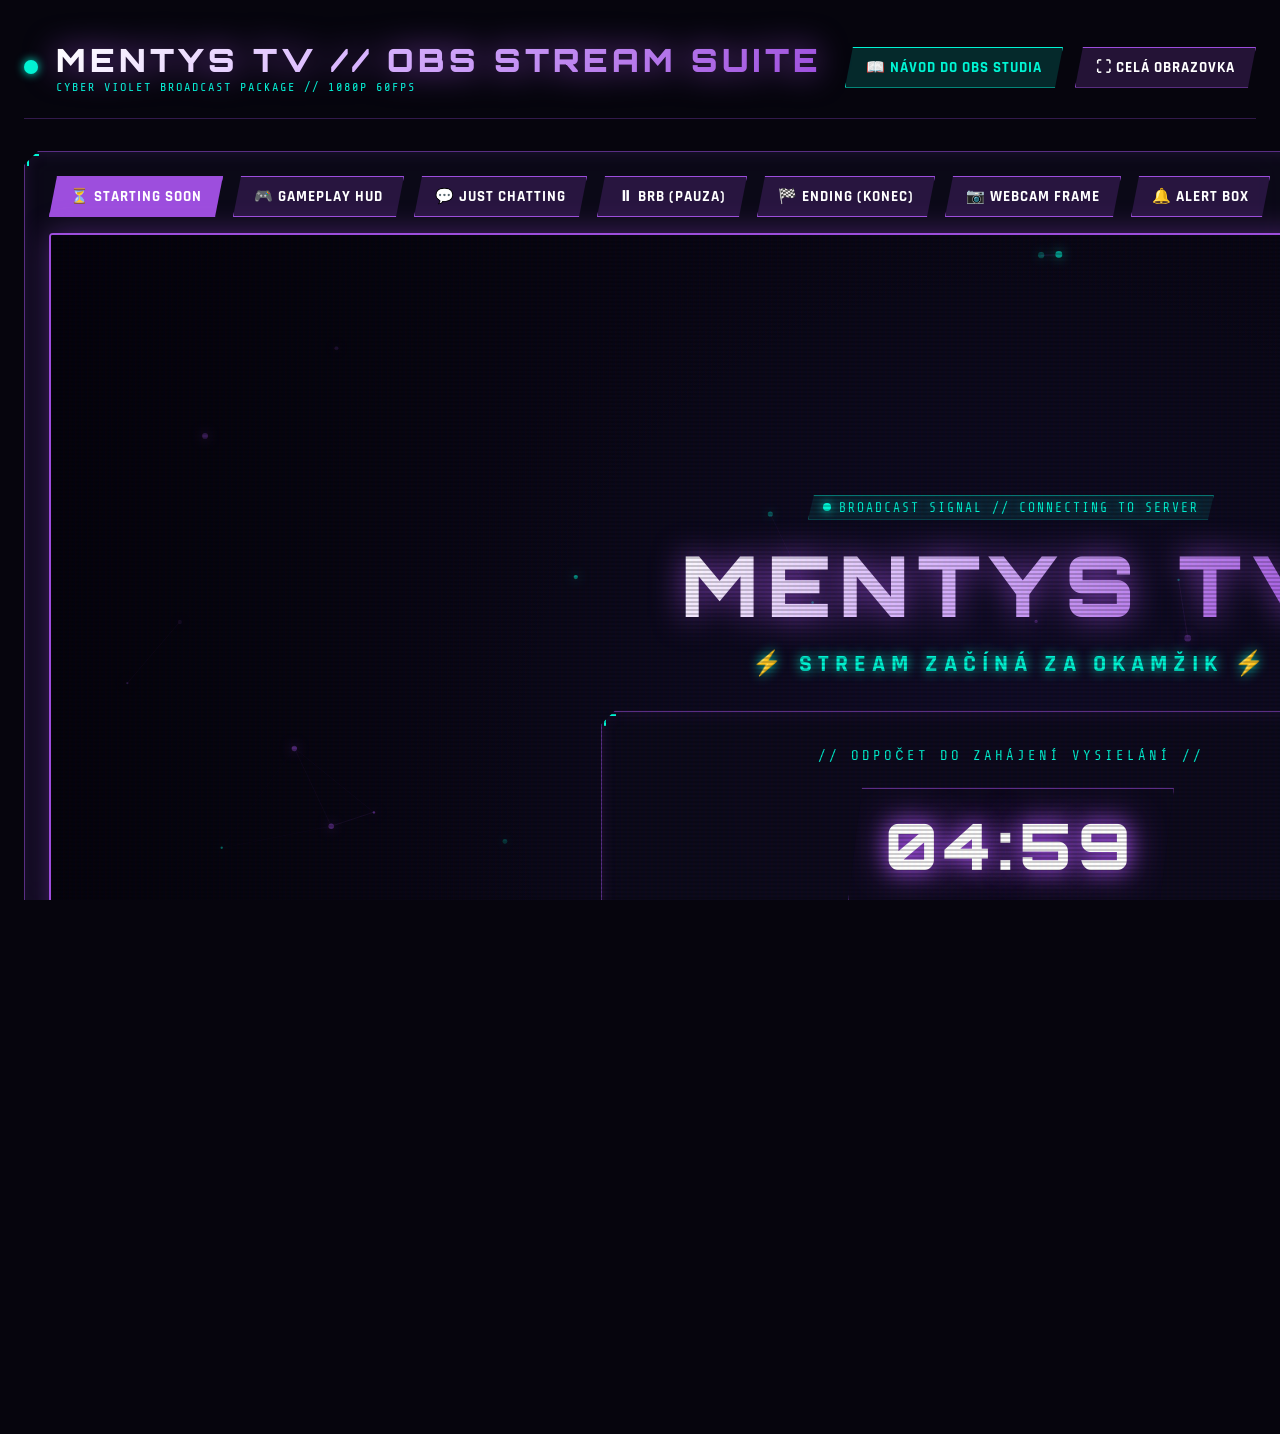
<file: stream_package/index.html>
<!DOCTYPE html>
<html lang="cs">
<head>
  <meta charset="UTF-8">
  <title>MentysTV // Cyber Violet Stream Suite (OBS Hub)</title>
  <meta name="viewport" content="width=device-width, initial-scale=1.0">
  <link rel="stylesheet" href="css/stream_theme.css">
  <style>
    body {
      width: 100vw !important;
      height: 100vh !important;
      overflow-y: auto !important;
      background: #06050d !important;
      display: block !important;
      padding: 0 !important;
    }

    .hub-container {
      max-width: 1600px;
      margin: 0 auto;
      padding: 40px 24px;
      display: flex;
      flex-direction: column;
      gap: 32px;
    }

    /* Hub Header */
    .hub-header {
      display: flex;
      align-items: center;
      justify-content: space-between;
      border-bottom: 1px solid rgba(157, 78, 221, 0.3);
      padding-bottom: 24px;
    }

    .hub-logo-area {
      display: flex;
      align-items: center;
      gap: 18px;
    }

    .hub-title {
      font-size: 32px;
      letter-spacing: 4px;
    }

    .hub-links {
      display: flex;
      gap: 12px;
    }

    .hub-btn {
      background: rgba(157, 78, 221, 0.2);
      border: 1px solid var(--neon-violet);
      color: #fff;
      font-family: var(--font-hud);
      font-size: 15px;
      font-weight: 700;
      letter-spacing: 1px;
      padding: 10px 20px;
      cursor: pointer;
      text-decoration: none;
      display: inline-flex;
      align-items: center;
      gap: 8px;
      clip-path: polygon(8px 0, 100% 0, calc(100% - 8px) 100%, 0 100%);
      transition: all 0.25s ease;
    }

    .hub-btn:hover, .hub-btn.active {
      background: var(--neon-violet);
      box-shadow: 0 0 20px var(--neon-violet);
      color: #fff;
    }

    .hub-btn-cyan {
      border-color: var(--neon-cyan);
      background: rgba(0, 245, 212, 0.15);
      color: var(--neon-cyan);
    }
    .hub-btn-cyan:hover {
      background: var(--neon-cyan);
      box-shadow: 0 0 20px var(--neon-cyan);
      color: #000;
    }

    /* Main Dashboard Grid */
    .hub-grid {
      display: grid;
      grid-template-columns: 1fr 380px;
      gap: 32px;
    }

    /* Screen Monitor Wrapper */
    .monitor-card {
      padding: 24px;
      display: flex;
      flex-direction: column;
      gap: 16px;
    }

    .monitor-frame {
      position: relative;
      width: 100%;
      aspect-ratio: 16 / 9;
      background: #000;
      border: 2px solid var(--neon-violet);
      box-shadow: 0 0 30px rgba(157, 78, 221, 0.4);
      border-radius: 4px;
      overflow: hidden;
    }

    .monitor-frame iframe {
      width: 1920px;
      height: 1080px;
      border: none;
      transform-origin: 0 0;
      pointer-events: auto;
    }

    /* Scene Navigation Pills */
    .scene-selector {
      display: flex;
      flex-wrap: wrap;
      gap: 10px;
    }

    /* Sidebar Panels */
    .sidebar-col {
      display: flex;
      flex-direction: column;
      gap: 24px;
    }

    .info-card {
      padding: 22px;
    }

    .info-card-title {
      font-family: var(--font-display);
      font-size: 15px;
      font-weight: 700;
      letter-spacing: 2px;
      color: var(--neon-cyan);
      margin-bottom: 14px;
      display: flex;
      align-items: center;
      gap: 8px;
      border-bottom: 1px solid rgba(0, 245, 212, 0.2);
      padding-bottom: 8px;
    }

    .url-box {
      background: rgba(0, 0, 0, 0.6);
      border: 1px dashed var(--hud-border);
      padding: 10px 14px;
      font-family: var(--font-mono);
      font-size: 13px;
      color: #38bdf8;
      word-break: break-all;
      margin-bottom: 12px;
      user-select: all;
    }

    /* Emotes Gallery Grid */
    .emotes-grid {
      display: grid;
      grid-template-columns: repeat(2, 1fr);
      gap: 16px;
    }

    .emote-item {
      background: rgba(18, 14, 38, 0.7);
      border: 1px solid var(--hud-border);
      padding: 12px;
      display: flex;
      flex-direction: column;
      align-items: center;
      gap: 8px;
      text-align: center;
    }

    .emote-item img {
      width: 80px;
      height: 80px;
      object-fit: contain;
      filter: drop-shadow(0 0 10px var(--neon-violet));
    }

    .emote-name {
      font-family: var(--font-display);
      font-size: 12px;
      font-weight: 700;
      letter-spacing: 1px;
    }

    .emote-sizes {
      display: flex;
      gap: 6px;
    }

    .size-link {
      font-family: var(--font-mono);
      font-size: 10px;
      color: var(--neon-cyan);
      text-decoration: none;
      background: rgba(0, 245, 212, 0.1);
      padding: 2px 6px;
      border: 1px solid rgba(0, 245, 212, 0.3);
    }
    .size-link:hover {
      background: var(--neon-cyan);
      color: #000;
    }
  </style>
</head>
<body>

  <div class="hub-container">
    <!-- Header -->
    <header class="hub-header">
      <div class="hub-logo-area">
        <div class="pulse-dot" style="width: 14px; height: 14px;"></div>
        <div>
          <h1 class="cyber-title hub-title">MENTYS TV // OBS STREAM SUITE</h1>
          <div style="font-family: var(--font-mono); font-size: 12px; color: var(--neon-cyan); letter-spacing: 2px;">
            CYBER VIOLET BROADCAST PACKAGE // 1080P 60FPS
          </div>
        </div>
      </div>

      <div class="hub-links">
        <a href="NAVOD_OBS.md" target="_blank" class="hub-btn hub-btn-cyan">📖 NÁVOD DO OBS STUDIA</a>
        <button class="hub-btn" onclick="openCurrentFullscreen()">⛶ CELÁ OBRAZOVKA</button>
      </div>
    </header>

    <!-- Main Workspace -->
    <div class="hub-grid">
      <!-- Left: Interactive Monitor -->
      <div class="cyber-panel monitor-card">
        <!-- Scene Selection Pills -->
        <div class="scene-selector">
          <button class="hub-btn active" onclick="loadScene('scenes/starting_soon.html', this)">⏳ STARTING SOON</button>
          <button class="hub-btn" onclick="loadScene('scenes/gameplay_overlay.html', this)">🎮 GAMEPLAY HUD</button>
          <button class="hub-btn" onclick="loadScene('scenes/just_chatting.html', this)">💬 JUST CHATTING</button>
          <button class="hub-btn" onclick="loadScene('scenes/brb.html', this)">⏸ BRB (PAUZA)</button>
          <button class="hub-btn" onclick="loadScene('scenes/ending.html', this)">🏁 ENDING (KONEC)</button>
          <button class="hub-btn" onclick="loadScene('components/webcam_frame.html', this)">📷 WEBCAM FRAME</button>
          <button class="hub-btn" onclick="loadScene('components/alert_box.html', this)">🔔 ALERT BOX</button>
          <button class="hub-btn" onclick="loadScene('components/chat_box.html', this)">🗨 CHAT BOX</button>
          <button class="hub-btn" onclick="loadScene('components/stinger_transition.html', this)">⚡ STINGER PŘECHOD</button>
        </div>

        <!-- 16:9 Screen Container -->
        <div class="monitor-frame" id="monitor-frame">
          <iframe id="scene-preview" src="scenes/starting_soon.html"></iframe>
        </div>

        <!-- Alert Control Deck -->
        <div style="display: flex; align-items: center; justify-content: space-between; padding-top: 8px;">
          <div style="font-family: var(--font-display); font-size: 13px; letter-spacing: 2px; color: var(--neon-cyan);">
            ⚡ TESTER UPOZORNĚNÍ PRO OBS:
          </div>
          <div style="display: flex; gap: 8px;">
            <button class="hub-btn" style="padding: 6px 14px; font-size: 13px;" onclick="triggerIframeAlert('follow', 'CyberGamer_CZ', 'Sleduje tvůj kanál!')">★ Follow</button>
            <button class="hub-btn" style="padding: 6px 14px; font-size: 13px;" onclick="triggerIframeAlert('sub', 'VortexCZ', 'Subscribed Tier 1!')">♦ Sub</button>
            <button class="hub-btn" style="padding: 6px 14px; font-size: 13px;" onclick="triggerIframeAlert('donate', 'Kryštof', 'Daroval 250 Kč!')">⚡ Donate</button>
            <button class="hub-btn" style="padding: 6px 14px; font-size: 13px;" onclick="triggerIframeAlert('raid', 'Agraelus', 'Raid 2 400 diváků!')">⚔ Raid</button>
          </div>
        </div>
      </div>

      <!-- Right: OBS Settings & Emotes -->
      <div class="sidebar-col">
        <!-- OBS Link Info -->
        <div class="cyber-panel info-card">
          <div class="info-card-title">
            <span>🔗 OBS BROWSER SOURCE ODKAZ</span>
          </div>
          <p style="font-size: 13px; color: #94a3b8; margin-bottom: 8px;">
            Zkopíruj tuto cestu do OBS (přidat zdroj <em>Prohlížeč / Browser</em>):
          </p>
          <div class="url-box" id="obs-url-display">...</div>
          <button class="hub-btn hub-btn-cyan" style="width: 100%; justify-content: center;" onclick="copyObsUrl()">
            📋 ZKOPÍROVAT CESTU DO OBS
          </button>
          <div style="font-family: var(--font-mono); font-size: 11px; color: #64748b; margin-top: 10px; line-height: 1.4;">
            Doporučené nastavení v OBS: <strong>1920 × 1080 px</strong>, <strong>60 FPS</strong>.
          </div>
        </div>

        <!-- Emotes Gallery -->
        <div class="cyber-panel info-card">
          <div class="info-card-title">
            <span>🎨 TWITCH & DISCORD EMOTY</span>
          </div>
          <div class="emotes-grid">
            <div class="emote-item">
              <img src="assets/emotes/mentys_hype_112.png" alt="Hype">
              <span class="emote-name">mentysHYPE</span>
              <div class="emote-sizes">
                <a href="assets/emotes/mentys_hype_112.png" download class="size-link">112px</a>
                <a href="assets/emotes/mentys_hype_56.png" download class="size-link">56px</a>
                <a href="assets/emotes/mentys_hype_28.png" download class="size-link">28px</a>
              </div>
            </div>

            <div class="emote-item">
              <img src="assets/emotes/mentys_gg_112.png" alt="GG">
              <span class="emote-name">mentysGG</span>
              <div class="emote-sizes">
                <a href="assets/emotes/mentys_gg_112.png" download class="size-link">112px</a>
                <a href="assets/emotes/mentys_gg_56.png" download class="size-link">56px</a>
                <a href="assets/emotes/mentys_gg_28.png" download class="size-link">28px</a>
              </div>
            </div>

            <div class="emote-item">
              <img src="assets/emotes/mentys_rage_112.png" alt="Rage">
              <span class="emote-name">mentysRAGE</span>
              <div class="emote-sizes">
                <a href="assets/emotes/mentys_rage_112.png" download class="size-link">112px</a>
                <a href="assets/emotes/mentys_rage_56.png" download class="size-link">56px</a>
                <a href="assets/emotes/mentys_rage_28.png" download class="size-link">28px</a>
              </div>
            </div>

            <div class="emote-item">
              <img src="assets/emotes/mentys_lurk_112.png" alt="Lurk">
              <span class="emote-name">mentysLURK</span>
              <div class="emote-sizes">
                <a href="assets/emotes/mentys_lurk_112.png" download class="size-link">112px</a>
                <a href="assets/emotes/mentys_lurk_56.png" download class="size-link">56px</a>
                <a href="assets/emotes/mentys_lurk_28.png" download class="size-link">28px</a>
              </div>
            </div>
          </div>
        </div>
      </div>
    </div>
  </div>

  <script>
    let currentRelPath = 'scenes/starting_soon.html';

    function scaleMonitor() {
      const frame = document.getElementById('monitor-frame');
      const iframe = document.getElementById('scene-preview');
      const w = frame.clientWidth;
      const scale = w / 1920;
      iframe.style.transform = `scale(${scale})`;
    }

    window.addEventListener('resize', scaleMonitor);
    window.addEventListener('load', () => {
      scaleMonitor();
      updateUrlDisplay();
    });

    function loadScene(path, btn) {
      currentRelPath = path;
      document.getElementById('scene-preview').src = path;
      document.querySelectorAll('.scene-selector .hub-btn').forEach(b => b.classList.remove('active'));
      if (btn) btn.classList.add('active');
      updateUrlDisplay();
    }

    function updateUrlDisplay() {
      // Calculate absolute local file URL
      const loc = window.location.href;
      const base = loc.substring(0, loc.lastIndexOf('/') + 1);
      const absUrl = base + currentRelPath;
      document.getElementById('obs-url-display').textContent = absUrl;
    }

    function copyObsUrl() {
      const url = document.getElementById('obs-url-display').textContent;
      navigator.clipboard.writeText(url).then(() => {
        alert('Cesta byla zkopírována do schránky! Vlož ji do OBS jako Browser Source.');
      });
    }

    function openCurrentFullscreen() {
      window.open(currentRelPath, '_blank');
    }

    function triggerIframeAlert(type, user, msg) {
      const iframe = document.getElementById('scene-preview');
      try {
        if (iframe.contentWindow && iframe.contentWindow.triggerStreamAlert) {
          iframe.contentWindow.triggerStreamAlert(type, user, msg);
        }
      } catch (e) {
        console.warn('Iframe cross-origin alert block', e);
      }
    }
  </script>
</body>
</html>
</file>
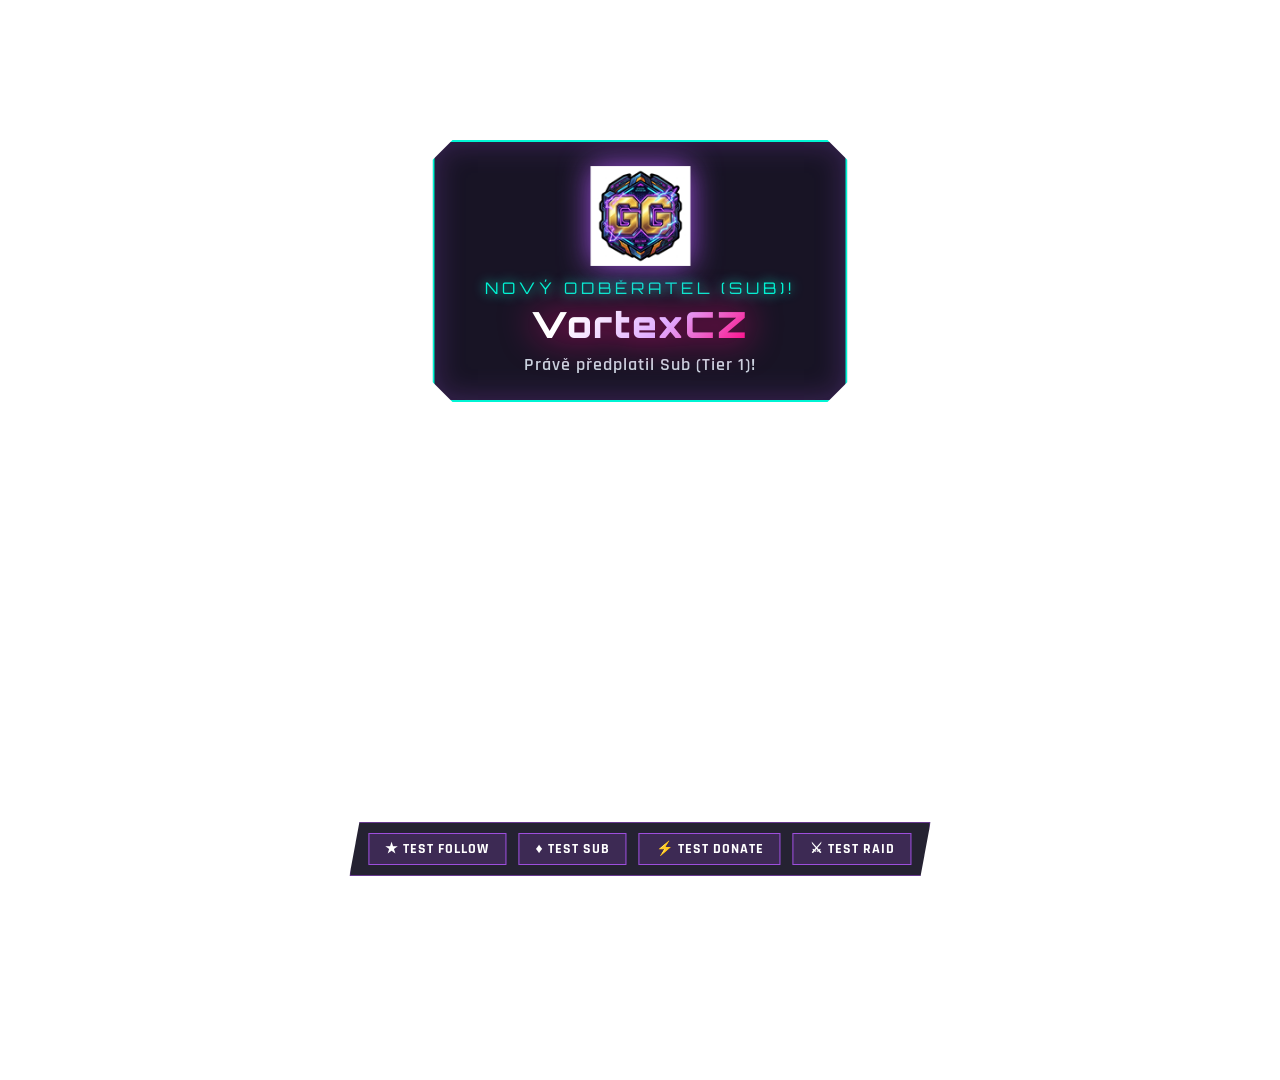
<file: stream_package/components/alert_box.html>
<!DOCTYPE html>
<html lang="cs">
<head>
  <meta charset="UTF-8">
  <title>MentysTV // Alert Box (Oznámení pro OBS)</title>
  <meta name="viewport" content="width=1920, height=1080, initial-scale=1.0">
  <link rel="stylesheet" href="../css/stream_theme.css">
  <style>
    body {
      background: transparent !important;
    }

    /* Test controls bar for direct browser preview (auto-hides in OBS) */
    .test-controls {
      position: absolute;
      bottom: 24px;
      left: 50%;
      transform: translateX(-50%);
      display: flex;
      gap: 12px;
      z-index: 9999;
      background: rgba(14, 11, 28, 0.9);
      border: 1px solid var(--hud-border);
      padding: 10px 18px;
      clip-path: polygon(10px 0, 100% 0, calc(100% - 10px) 100%, 0 100%);
    }

    .test-btn {
      background: rgba(157, 78, 221, 0.2);
      border: 1px solid var(--neon-violet);
      color: #fff;
      font-family: var(--font-hud);
      font-weight: 700;
      font-size: 14px;
      padding: 6px 16px;
      cursor: pointer;
      transition: all 0.2s ease;
      letter-spacing: 1px;
    }

    .test-btn:hover {
      background: var(--neon-violet);
      box-shadow: 0 0 15px var(--neon-violet);
    }
  </style>
</head>
<body class="transparent-scene">

  <!-- ALERT CONTAINER -->
  <div class="alert-wrapper" id="alert-box" style="display: none;">
    <div class="cyber-alert">
      <div class="alert-image-container">
        <img class="alert-image" id="alert-img" src="../assets/emotes/mentys_hype_112.png" alt="Alert">
      </div>
      <div class="alert-title" id="alert-title">NOVÝ SLEDUJÍCÍ!</div>
      <div class="alert-user" id="alert-user">CyberGamer_99</div>
      <div class="alert-message" id="alert-message">Vítej na streamu!</div>
    </div>
  </div>

  <!-- TEST BUTTONS (Automatically hidden in OBS via ?obs=1 parameter) -->
  <div class="test-controls" id="test-controls-bar">
    <button class="test-btn" onclick="triggerStreamAlert('follow', 'CyberGamer_CZ', 'Sleduje tvůj kanál!')">★ TEST FOLLOW</button>
    <button class="test-btn" onclick="triggerStreamAlert('sub', 'VortexCZ', 'Právě předplatil Sub (Tier 1)!')">♦ TEST SUB</button>
    <button class="test-btn" onclick="triggerStreamAlert('donate', 'Kryštof', 'Posílá 200 Kč: Drž se Mentysi!')">⚡ TEST DONATE</button>
    <button class="test-btn" onclick="triggerStreamAlert('raid', 'Agraelus', 'Přichází s raidem 1500 diváků!')">⚔ TEST RAID</button>
  </div>

  <script src="../js/stream_core.js"></script>
  <script>
    // Hide test controls if loaded in OBS with query param or iframe
    const urlParams = new URLSearchParams(window.location.search);
    if (urlParams.has('obs') || window.name === 'obs-browser') {
      document.getElementById('test-controls-bar').style.display = 'none';
    }

    // Auto-demo on load if opened standalone
    window.addEventListener('load', () => {
      if (!urlParams.has('obs')) {
        setTimeout(() => {
          triggerStreamAlert('sub', 'VortexCZ', 'Právě předplatil Sub (Tier 1)!');
        }, 1000);
      }
    });
  </script>
</body>
</html>
</file>
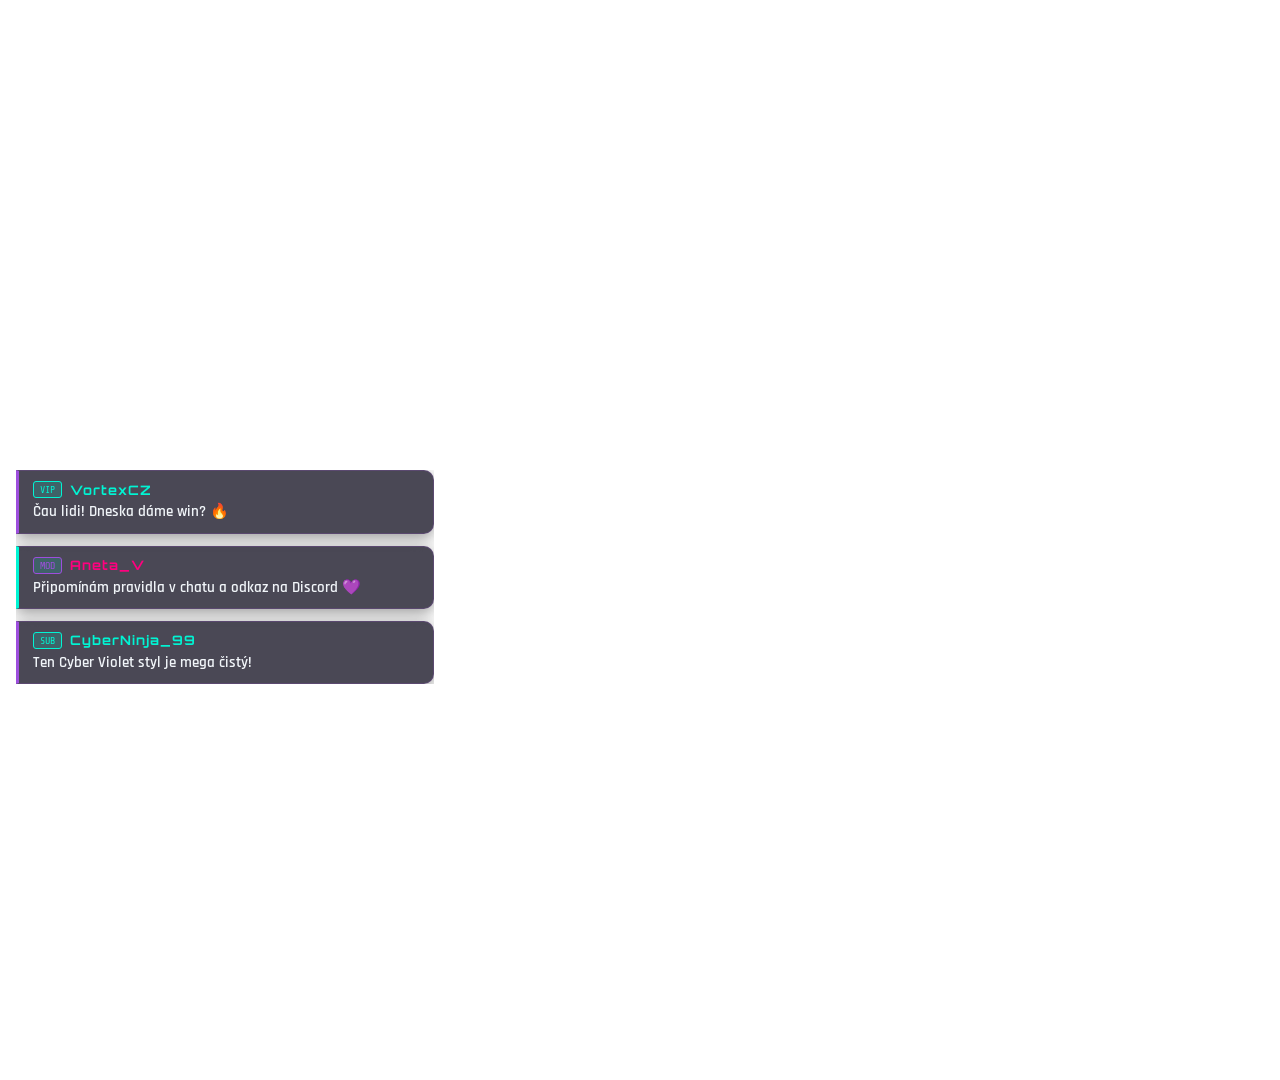
<file: stream_package/components/chat_box.html>
<!DOCTYPE html>
<html lang="cs">
<head>
  <meta charset="UTF-8">
  <title>MentysTV // Průhledný Chat Box (OBS)</title>
  <meta name="viewport" content="width=450, height=700, initial-scale=1.0">
  <link rel="stylesheet" href="../css/stream_theme.css">
  <style>
    body {
      width: 450px !important;
      height: 700px !important;
      background: transparent !important;
      display: flex;
      flex-direction: column;
      justify-content: flex-end;
      padding: 16px;
    }

    .chat-stream-list {
      display: flex;
      flex-direction: column;
      gap: 12px;
      overflow: hidden;
    }

    .chat-bubble {
      background: rgba(14, 11, 28, 0.75);
      border-left: 3px solid var(--neon-violet);
      border-right: 1px solid rgba(157, 78, 221, 0.2);
      border-top: 1px solid rgba(157, 78, 221, 0.2);
      border-bottom: 1px solid rgba(157, 78, 221, 0.2);
      backdrop-filter: blur(10px);
      padding: 10px 14px;
      border-radius: 0 10px 10px 0;
      box-shadow: 0 4px 15px rgba(0, 0, 0, 0.4);
      animation: chatIn 0.35s cubic-bezier(0.16, 1, 0.3, 1) forwards;
    }

    @keyframes chatIn {
      from { opacity: 0; transform: translateX(-30px); }
      to { opacity: 1; transform: translateX(0); }
    }

    .chat-meta {
      display: flex;
      align-items: center;
      gap: 8px;
      margin-bottom: 4px;
    }

    .chat-badge {
      font-family: var(--font-mono);
      font-size: 10px;
      padding: 2px 6px;
      background: rgba(0, 245, 212, 0.15);
      border: 1px solid var(--neon-cyan);
      color: var(--neon-cyan);
      border-radius: 3px;
    }

    .chat-name {
      font-family: var(--font-display);
      font-size: 13px;
      font-weight: 700;
      color: var(--neon-cyan);
      letter-spacing: 1px;
    }

    .chat-text-content {
      font-family: var(--font-hud);
      font-size: 15px;
      font-weight: 600;
      color: #f1f5f9;
      line-height: 1.35;
    }
  </style>
</head>
<body class="transparent-scene">

  <div class="chat-stream-list" id="chat-list">
    <div class="chat-bubble">
      <div class="chat-meta">
        <span class="chat-badge">VIP</span>
        <span class="chat-name">VortexCZ</span>
      </div>
      <div class="chat-text-content">Čau lidi! Dneska dáme win? 🔥</div>
    </div>

    <div class="chat-bubble" style="border-left-color: var(--neon-cyan);">
      <div class="chat-meta">
        <span class="chat-badge" style="border-color: var(--neon-violet); color: var(--neon-violet);">MOD</span>
        <span class="chat-name" style="color: var(--neon-pink);">Aneta_V</span>
      </div>
      <div class="chat-text-content">Připomínám pravidla v chatu a odkaz na Discord 💜</div>
    </div>

    <div class="chat-bubble">
      <div class="chat-meta">
        <span class="chat-badge">SUB</span>
        <span class="chat-name">CyberNinja_99</span>
      </div>
      <div class="chat-text-content">Ten Cyber Violet styl je mega čistý!</div>
    </div>
  </div>

  <script>
    // Demo rotation for preview
    const sampleMessages = [
      { name: "Kryštof", role: "SUB", text: "GG WP! Výborná hra!" },
      { name: "SpeedyCZ", role: "VIP", text: "Bude dneska taky Valorant nebo GTA?" },
      { name: "MentysFan", role: "VIEWER", text: "Let's goooo! 🔥🔥🔥" }
    ];

    setInterval(() => {
      const sample = sampleMessages[Math.floor(Math.random() * sampleMessages.length)];
      const list = document.getElementById('chat-list');
      const item = document.createElement('div');
      item.className = 'chat-bubble';
      item.innerHTML = `
        <div class="chat-meta">
          <span class="chat-badge">${sample.role}</span>
          <span class="chat-name">${sample.name}</span>
        </div>
        <div class="chat-text-content">${sample.text}</div>
      `;
      list.appendChild(item);
      if (list.children.length > 5) {
        list.removeChild(list.children[0]);
      }
    }, 4500);
  </script>
</body>
</html>
</file>
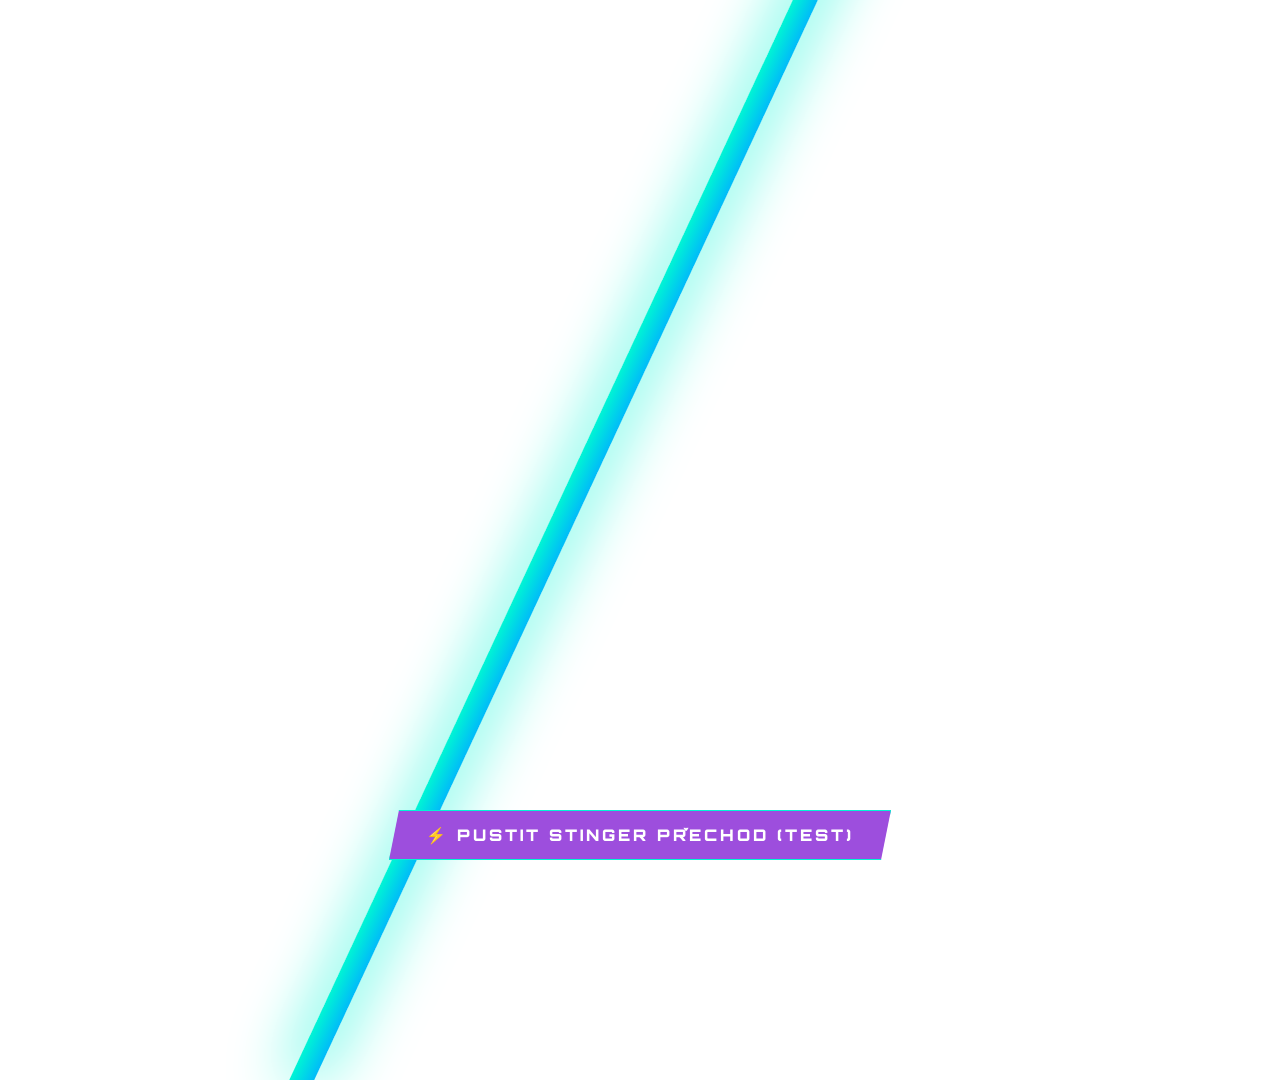
<file: stream_package/components/stinger_transition.html>
<!DOCTYPE html>
<html lang="cs">
<head>
  <meta charset="UTF-8">
  <title>MentysTV // Stinger Transition (Přechod Scén)</title>
  <meta name="viewport" content="width=1920, height=1080, initial-scale=1.0">
  <link rel="stylesheet" href="../css/stream_theme.css">
  <style>
    body {
      background: transparent !important;
      overflow: hidden;
    }

    .stinger-wrapper {
      position: absolute;
      inset: 0;
      pointer-events: none;
      z-index: 99999;
      display: flex;
      align-items: center;
      justify-content: center;
    }

    /* Angled Energy Blades */
    .stinger-blade {
      position: absolute;
      top: -20%;
      height: 140%;
      width: 120%;
      transform: skewX(-25deg) translateX(-180%);
      transition: none;
    }

    .blade-back {
      background: linear-gradient(90deg, #120d29, #2b0c59, #4c1d95);
      z-index: 1;
    }

    .blade-mid {
      background: linear-gradient(90deg, var(--neon-purple), var(--neon-violet));
      box-shadow: 0 0 50px var(--neon-violet);
      z-index: 2;
    }

    .blade-front {
      background: linear-gradient(90deg, var(--neon-cyan), var(--neon-blue));
      box-shadow: 0 0 60px var(--neon-cyan);
      z-index: 3;
      width: 25px;
    }

    /* Stinger Center Logo Emblem */
    .stinger-emblem {
      position: absolute;
      z-index: 10;
      display: flex;
      flex-direction: column;
      align-items: center;
      gap: 12px;
      opacity: 0;
      transform: scale(0.6);
    }

    .stinger-logo {
      font-family: var(--font-display);
      font-size: 72px;
      font-weight: 900;
      letter-spacing: 8px;
      background: linear-gradient(135deg, #fff 30%, var(--neon-cyan) 100%);
      -webkit-background-clip: text;
      -webkit-text-fill-color: transparent;
      filter: drop-shadow(0 0 30px var(--neon-cyan));
    }

    /* Active Animation Classes */
    .animating .blade-back {
      animation: swipeBlade 1.1s cubic-bezier(0.77, 0, 0.175, 1) forwards;
    }
    .animating .blade-mid {
      animation: swipeBlade 1.1s cubic-bezier(0.77, 0, 0.175, 1) 0.05s forwards;
    }
    .animating .blade-front {
      animation: swipeBlade 1.1s cubic-bezier(0.77, 0, 0.175, 1) 0.08s forwards;
    }

    .animating .stinger-emblem {
      animation: emblemPop 1.1s cubic-bezier(0.16, 1, 0.3, 1) forwards;
    }

    @keyframes swipeBlade {
      0% { transform: skewX(-25deg) translateX(-180%); }
      48%, 52% { transform: skewX(-25deg) translateX(0%); }
      100% { transform: skewX(-25deg) translateX(180%); }
    }

    @keyframes emblemPop {
      0% { opacity: 0; transform: scale(0.4) rotate(-5deg); }
      45%, 55% { opacity: 1; transform: scale(1.1) rotate(0deg); }
      100% { opacity: 0; transform: scale(1.5) rotate(5deg); }
    }

    /* Play Trigger button for testing */
    .trigger-btn {
      position: absolute;
      bottom: 40px;
      left: 50%;
      transform: translateX(-50%);
      background: var(--neon-violet);
      color: #fff;
      border: 1px solid var(--neon-cyan);
      font-family: var(--font-display);
      font-size: 16px;
      font-weight: 900;
      letter-spacing: 3px;
      padding: 14px 36px;
      cursor: pointer;
      box-shadow: 0 0 25px var(--neon-violet);
      z-index: 100000;
      clip-path: polygon(10px 0, 100% 0, calc(100% - 10px) 100%, 0 100%);
    }

    .trigger-btn:hover {
      background: var(--neon-cyan);
      color: #000;
      box-shadow: 0 0 35px var(--neon-cyan);
    }
  </style>
</head>
<body class="transparent-scene">

  <div class="stinger-wrapper" id="stinger">
    <div class="stinger-blade blade-back"></div>
    <div class="stinger-blade blade-mid"></div>
    <div class="stinger-blade blade-front"></div>

    <div class="stinger-emblem">
      <div class="stinger-logo">MENTYS TV</div>
      <div class="cyber-badge" style="background: rgba(0,0,0,0.8);">
        <span class="pulse-dot"></span>
        <span>SCENE TRANSITION // 60 FPS</span>
      </div>
    </div>
  </div>

  <button class="trigger-btn" id="play-btn" onclick="playStinger()">⚡ PUSTIT STINGER PŘECHOD (TEST)</button>

  <script src="../js/stream_core.js"></script>
  <script>
    function playStinger() {
      const stinger = document.getElementById('stinger');
      stinger.classList.remove('animating');
      void stinger.offsetWidth; // Trigger reflow
      stinger.classList.add('animating');
      CyberSound.playStingerSound();
    }

    // Auto-hide button if in OBS
    if (new URLSearchParams(window.location.search).has('obs')) {
      document.getElementById('play-btn').style.display = 'none';
      playStinger();
    }
  </script>
</body>
</html>
</file>
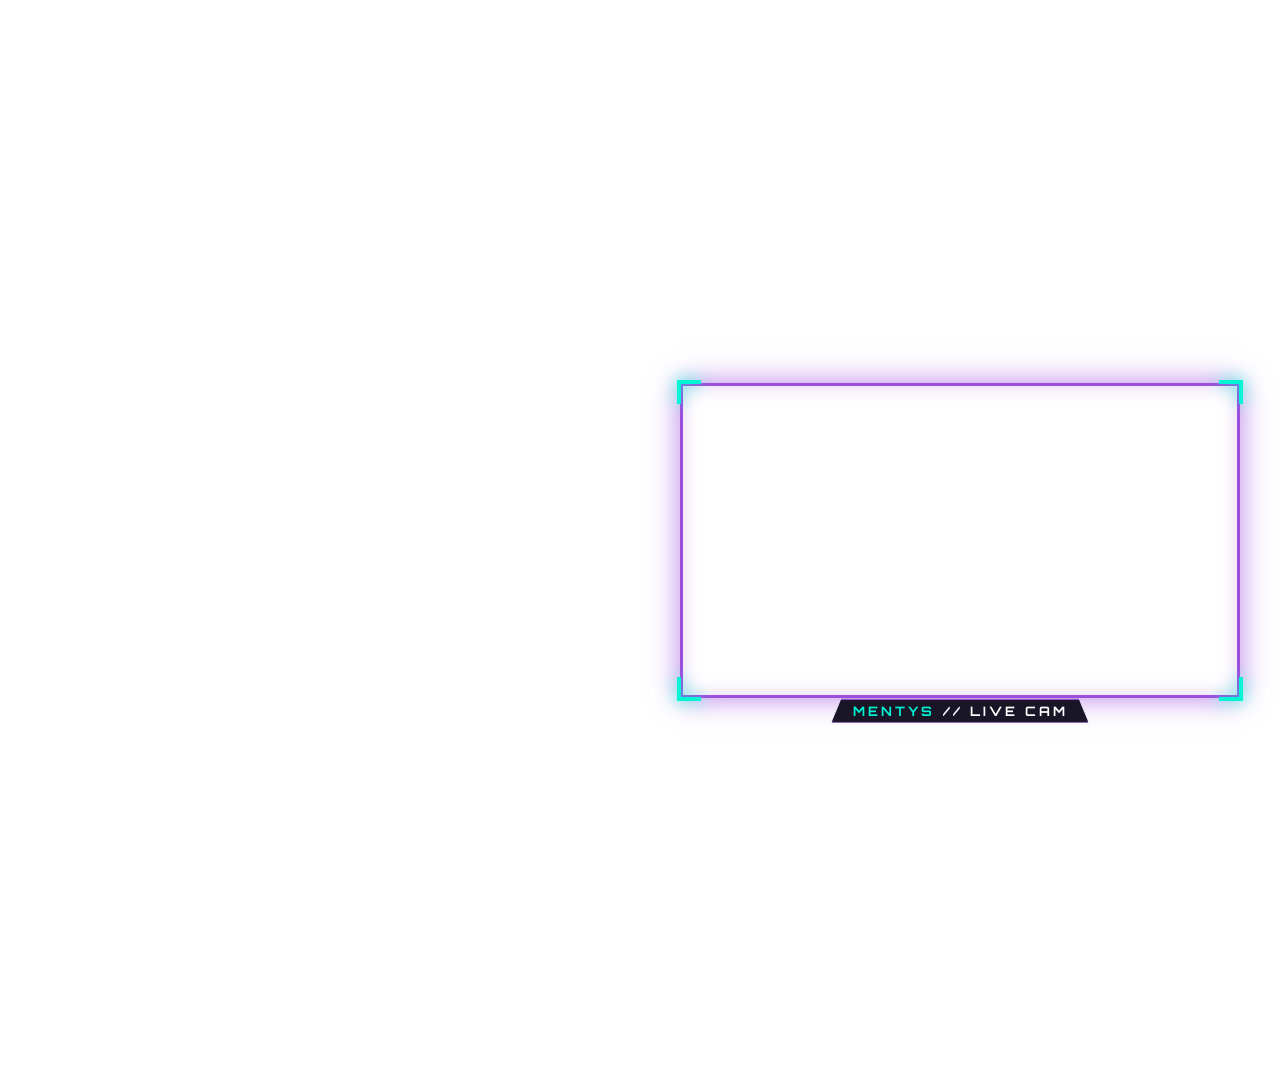
<file: stream_package/components/webcam_frame.html>
<!DOCTYPE html>
<html lang="cs">
<head>
  <meta charset="UTF-8">
  <title>MentysTV // Samostatný Rám Webkamery</title>
  <meta name="viewport" content="width=1920, height=1080, initial-scale=1.0">
  <link rel="stylesheet" href="../css/stream_theme.css">
  <style>
    body {
      background: transparent !important;
      display: flex;
      align-items: center;
      justify-content: center;
    }

    .cam-box {
      width: 560px;
      height: 315px; /* 16:9 */
      border: 3px solid var(--neon-violet);
      box-shadow: 0 0 28px rgba(157, 78, 221, 0.7), inset 0 0 20px rgba(157, 78, 221, 0.25);
      position: relative;
    }
  </style>
</head>
<body class="transparent-scene">

  <div class="cam-box">
    <div class="cam-bracket-tl"></div>
    <div class="cam-bracket-tr"></div>
    <div class="cam-bracket-bl"></div>
    <div class="cam-bracket-br"></div>
    
    <div class="cam-tag">
      <span class="tag-highlight">MENTYS</span> // LIVE CAM
    </div>
  </div>

</body>
</html>
</file>
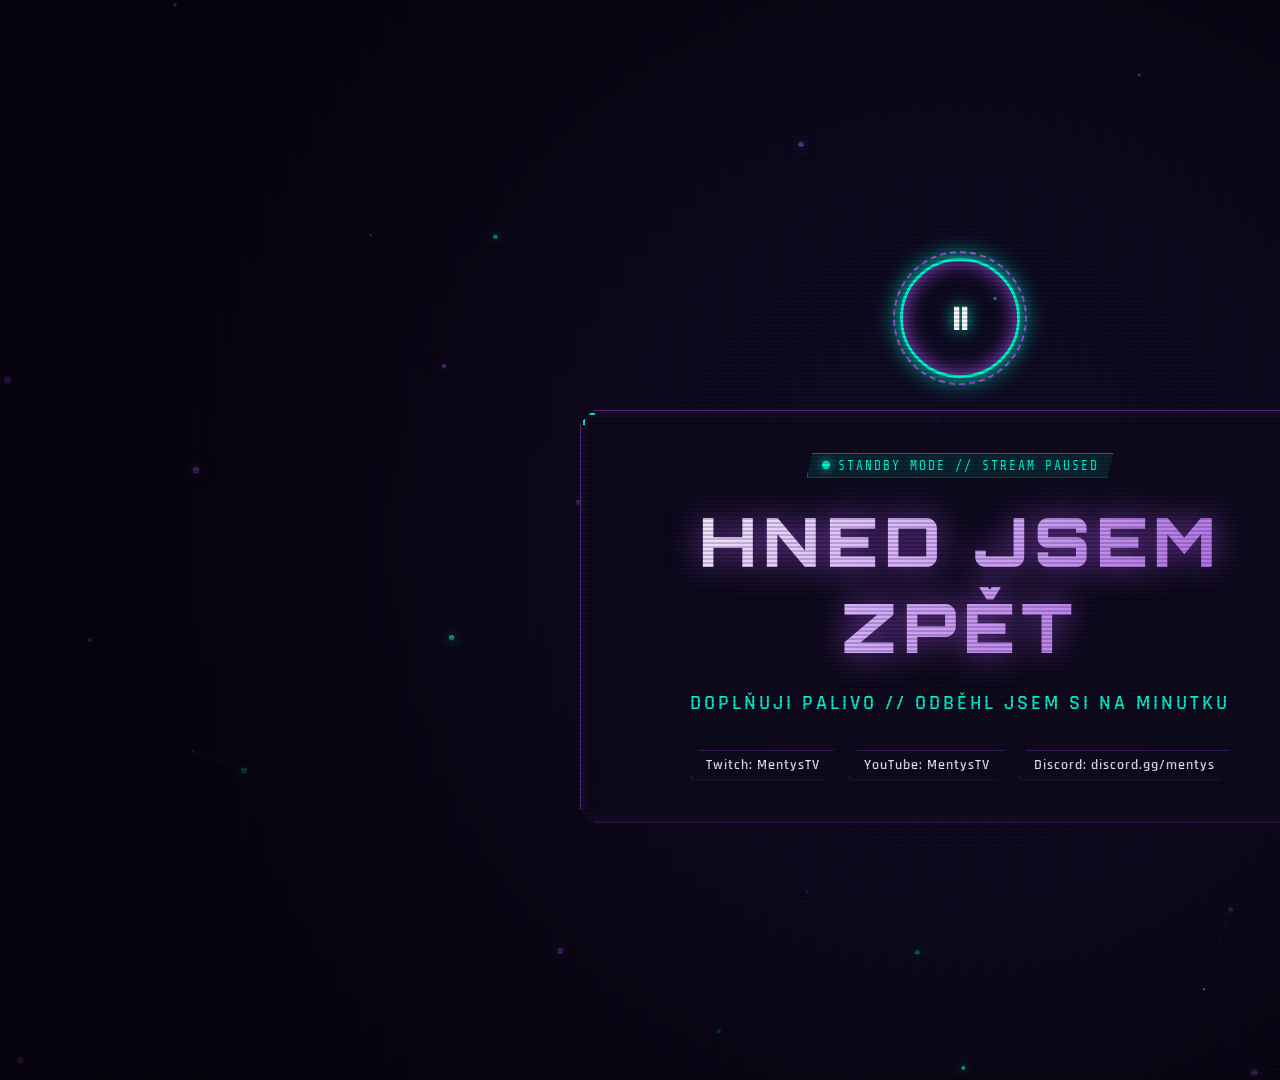
<file: stream_package/scenes/brb.html>
<!DOCTYPE html>
<html lang="cs">
<head>
  <meta charset="UTF-8">
  <title>MentysTV // Hned Jsem Zpět (BRB Pause)</title>
  <meta name="viewport" content="width=1920, height=1080, initial-scale=1.0">
  <link rel="stylesheet" href="../css/stream_theme.css">
  <style>
    .brb-container {
      position: relative;
      z-index: 10;
      width: 100%;
      height: 100%;
      display: flex;
      flex-direction: column;
      align-items: center;
      justify-content: center;
      gap: 32px;
    }

    .brb-card {
      width: 760px;
      padding: 42px;
      display: flex;
      flex-direction: column;
      align-items: center;
      gap: 20px;
      text-align: center;
    }

    .brb-pulse-ring {
      width: 120px;
      height: 120px;
      border: 3px solid var(--neon-cyan);
      border-radius: 50%;
      display: flex;
      align-items: center;
      justify-content: center;
      position: relative;
      box-shadow: 0 0 25px var(--neon-cyan), inset 0 0 20px var(--neon-violet);
      animation: spinRing 8s linear infinite;
    }

    .brb-pulse-ring::before {
      content: '';
      position: absolute;
      inset: -10px;
      border: 2px dashed var(--neon-violet);
      border-radius: 50%;
      animation: spinRingReverse 12s linear infinite;
    }

    @keyframes spinRing {
      from { transform: rotate(0deg); }
      to { transform: rotate(360deg); }
    }

    @keyframes spinRingReverse {
      from { transform: rotate(360deg); }
      to { transform: rotate(0deg); }
    }

    .brb-core-icon {
      font-family: var(--font-display);
      font-size: 32px;
      font-weight: 900;
      color: #fff;
      text-shadow: 0 0 15px var(--neon-cyan);
    }
  </style>
</head>
<body class="stream-scene">
  <canvas id="bg-canvas"></canvas>
  <div class="cyber-vignette"></div>
  <div class="scanlines"></div>

  <div class="brb-container">
    <div class="brb-pulse-ring">
      <div class="brb-core-icon">⏸</div>
    </div>

    <div class="cyber-panel brb-card">
      <div class="cyber-badge">
        <span class="pulse-dot"></span>
        <span>STANDBY MODE // STREAM PAUSED</span>
      </div>

      <h1 class="cyber-title" style="font-size: 68px; letter-spacing: 6px;">HNED JSEM ZPĚT</h1>
      
      <p style="font-size: 20px; color: var(--neon-cyan); font-weight: 600; letter-spacing: 3px; text-transform: uppercase;">
        Doplňuji palivo // Odběhl jsem si na minutku
      </p>

      <div class="social-pills" style="margin-top: 14px;">
        <div class="social-pill">
          <span>Twitch: MentysTV</span>
        </div>
        <div class="social-pill">
          <span>YouTube: MentysTV</span>
        </div>
        <div class="social-pill">
          <span>Discord: discord.gg/mentys</span>
        </div>
      </div>
    </div>
  </div>

  <script src="../js/stream_core.js"></script>
  <script>
    document.addEventListener('DOMContentLoaded', () => {
      new CyberBackground('bg-canvas');
    });
  </script>
</body>
</html>
</file>
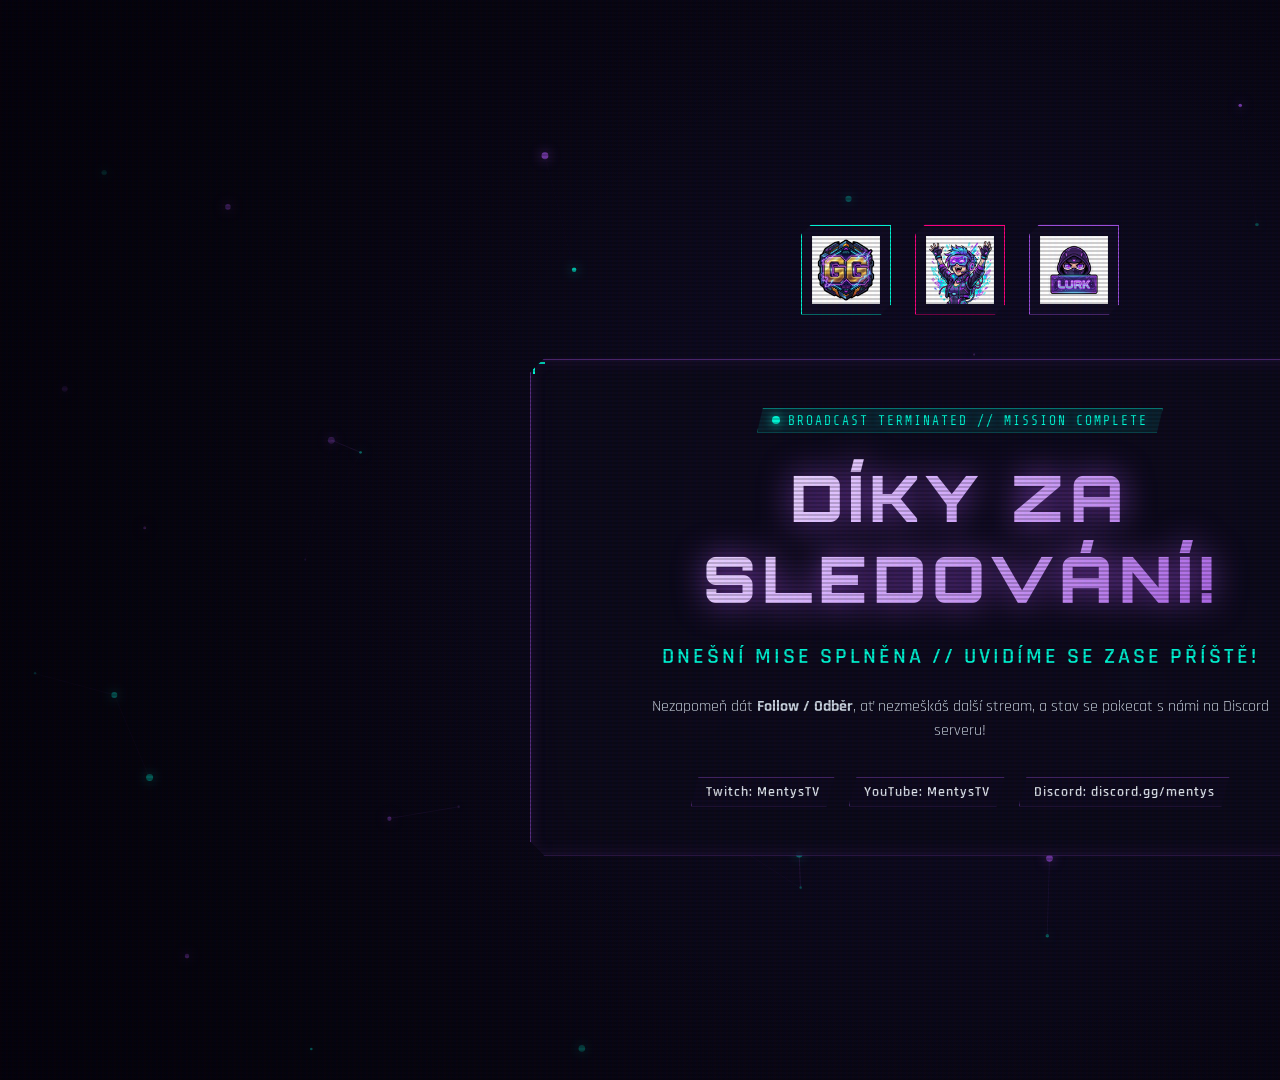
<file: stream_package/scenes/ending.html>
<!DOCTYPE html>
<html lang="cs">
<head>
  <meta charset="UTF-8">
  <title>MentysTV // Konec Streamu (Ending Scene)</title>
  <meta name="viewport" content="width=1920, height=1080, initial-scale=1.0">
  <link rel="stylesheet" href="../css/stream_theme.css">
  <style>
    .ending-container {
      position: relative;
      z-index: 10;
      width: 100%;
      height: 100%;
      display: flex;
      flex-direction: column;
      align-items: center;
      justify-content: center;
      gap: 36px;
    }

    .ending-card {
      width: 860px;
      padding: 48px;
      display: flex;
      flex-direction: column;
      align-items: center;
      gap: 24px;
      text-align: center;
    }

    .emotes-row {
      display: flex;
      gap: 24px;
      margin-bottom: 8px;
    }

    .emote-badge-card {
      width: 90px;
      height: 90px;
      background: rgba(18, 14, 38, 0.8);
      border: 1px solid var(--neon-violet);
      padding: 10px;
      clip-path: polygon(10px 0, 100% 0, 100% calc(100% - 10px), calc(100% - 10px) 100%, 0 100%, 0 10px);
      box-shadow: 0 0 16px var(--hud-glow);
      display: flex;
      align-items: center;
      justify-content: center;
    }

    .emote-badge-card img {
      width: 100%;
      height: 100%;
      object-fit: contain;
    }
  </style>
</head>
<body class="stream-scene">
  <canvas id="bg-canvas"></canvas>
  <div class="cyber-vignette"></div>
  <div class="scanlines"></div>

  <div class="ending-container">
    <div class="emotes-row">
      <div class="emote-badge-card" style="border-color: var(--neon-cyan);">
        <img src="../assets/emotes/mentys_gg_112.png" alt="GG">
      </div>
      <div class="emote-badge-card" style="border-color: var(--neon-pink);">
        <img src="../assets/emotes/mentys_hype_112.png" alt="Hype">
      </div>
      <div class="emote-badge-card" style="border-color: var(--neon-violet);">
        <img src="../assets/emotes/mentys_lurk_112.png" alt="Lurk">
      </div>
    </div>

    <div class="cyber-panel ending-card">
      <div class="cyber-badge">
        <span class="pulse-dot"></span>
        <span>BROADCAST TERMINATED // MISSION COMPLETE</span>
      </div>

      <h1 class="cyber-title" style="font-size: 64px; letter-spacing: 6px;">DÍKY ZA SLEDOVÁNÍ!</h1>
      
      <p style="font-size: 22px; color: var(--neon-cyan); font-weight: 600; letter-spacing: 3px; text-transform: uppercase;">
        Dnešní mise splněna // Uvidíme se zase příště!
      </p>

      <div style="font-size: 16px; color: #cbd5e1; line-height: 1.5; max-width: 650px;">
        Nezapomeň dát <strong>Follow / Odběr</strong>, ať nezmeškáš další stream, a stav se pokecat s námi na Discord serveru!
      </div>

      <div class="social-pills" style="margin-top: 10px;">
        <div class="social-pill">
          <span>Twitch: MentysTV</span>
        </div>
        <div class="social-pill">
          <span>YouTube: MentysTV</span>
        </div>
        <div class="social-pill">
          <span>Discord: discord.gg/mentys</span>
        </div>
      </div>
    </div>
  </div>

  <script src="../js/stream_core.js"></script>
  <script>
    document.addEventListener('DOMContentLoaded', () => {
      new CyberBackground('bg-canvas');
    });
  </script>
</body>
</html>
</file>
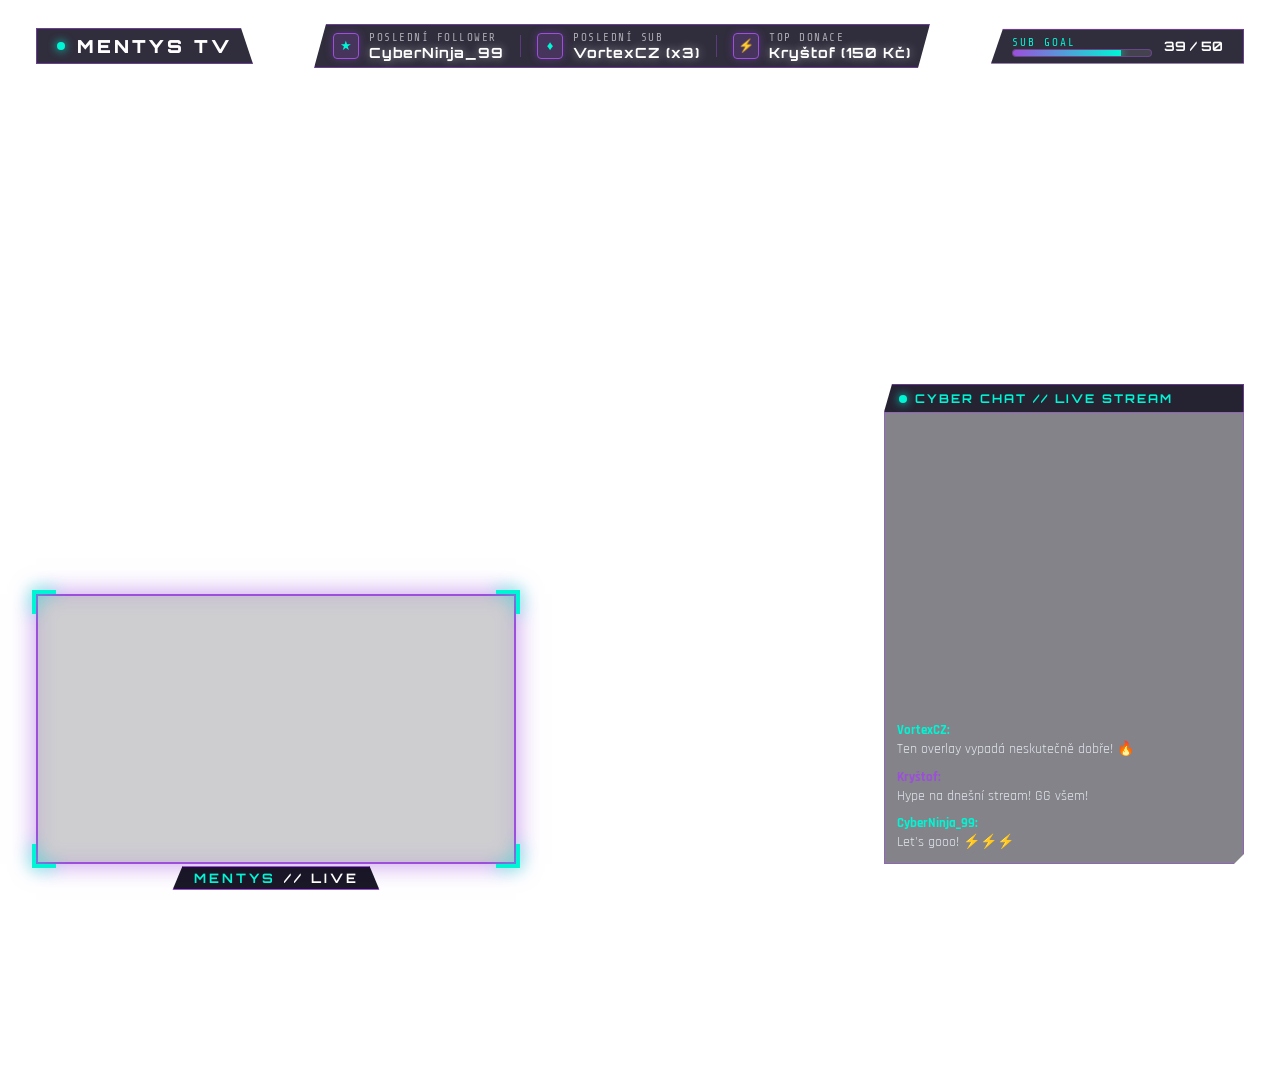
<file: stream_package/scenes/gameplay_overlay.html>
<!DOCTYPE html>
<html lang="cs">
<head>
  <meta charset="UTF-8">
  <title>MentysTV // Herní Overlay (Gameplay HUD)</title>
  <meta name="viewport" content="width=1920, height=1080, initial-scale=1.0">
  <link rel="stylesheet" href="../css/stream_theme.css">
  <style>
    body {
      background: transparent !important;
    }

    /* Top HUD Bar */
    .top-hud-bar {
      position: absolute;
      top: 24px;
      left: 36px;
      right: 36px;
      display: flex;
      align-items: center;
      justify-content: space-between;
      z-index: 100;
      pointer-events: none;
    }

    .brand-hud {
      display: flex;
      align-items: center;
      gap: 12px;
      background: rgba(12, 9, 26, 0.85);
      border: 1px solid var(--hud-border);
      padding: 6px 20px;
      clip-path: polygon(0 0, calc(100% - 12px) 0, 100% 100%, 0 100%);
      box-shadow: 0 0 16px var(--hud-glow);
    }

    .brand-hud-name {
      font-family: var(--font-display);
      font-size: 18px;
      font-weight: 900;
      letter-spacing: 3px;
      color: #fff;
    }

    .goal-container {
      display: flex;
      align-items: center;
      gap: 12px;
      background: rgba(12, 9, 26, 0.85);
      border: 1px solid var(--hud-border);
      padding: 6px 20px;
      clip-path: polygon(12px 0, 100% 0, 100% 100%, 0 100%);
      box-shadow: 0 0 16px var(--hud-glow);
    }

    .goal-title {
      font-family: var(--font-mono);
      font-size: 11px;
      letter-spacing: 2px;
      color: var(--neon-cyan);
      text-transform: uppercase;
    }

    .goal-track {
      width: 140px;
      height: 8px;
      background: rgba(255, 255, 255, 0.1);
      border-radius: 4px;
      overflow: hidden;
      border: 1px solid rgba(157, 78, 221, 0.4);
    }

    .goal-fill {
      width: 78%;
      height: 100%;
      background: linear-gradient(90deg, var(--neon-violet), var(--neon-cyan));
      box-shadow: 0 0 10px var(--neon-cyan);
    }

    .goal-num {
      font-family: var(--font-display);
      font-size: 13px;
      font-weight: 700;
      color: #fff;
    }

    /* Bottom Webcam Positioning */
    .hud-cam-slot {
      position: absolute;
      bottom: 36px;
      left: 36px;
      z-index: 100;
      pointer-events: none;
    }

    /* Chat Frame Slot */
    .hud-chat-slot {
      position: absolute;
      bottom: 36px;
      right: 36px;
      width: 360px;
      height: 480px;
      z-index: 90;
      pointer-events: none;
      display: flex;
      flex-direction: column;
    }

    .chat-header {
      background: rgba(14, 11, 28, 0.9);
      border: 1px solid var(--hud-border);
      border-bottom: none;
      padding: 6px 14px;
      font-family: var(--font-display);
      font-size: 12px;
      font-weight: 700;
      letter-spacing: 2px;
      color: var(--neon-cyan);
      display: flex;
      align-items: center;
      gap: 8px;
      clip-path: polygon(8px 0, 100% 0, 100% 100%, 0 100%);
    }

    .chat-body-preview {
      flex: 1;
      background: rgba(10, 8, 20, 0.5);
      border: 1px solid var(--hud-border);
      backdrop-filter: blur(8px);
      padding: 12px;
      display: flex;
      flex-direction: column;
      justify-content: flex-end;
      gap: 10px;
      font-size: 14px;
      overflow: hidden;
      clip-path: polygon(0 0, 100% 0, 100% calc(100% - 10px), calc(100% - 10px) 100%, 0 100%);
    }

    .chat-msg {
      display: flex;
      flex-direction: column;
      gap: 2px;
      animation: msgIn 0.3s ease forwards;
    }

    .chat-author {
      font-weight: 700;
      font-size: 13px;
      color: var(--neon-cyan);
      display: flex;
      align-items: center;
      gap: 6px;
    }

    .chat-text {
      color: #e2e8f0;
      line-height: 1.3;
    }

    @keyframes msgIn {
      from { opacity: 0; transform: translateY(10px); }
      to { opacity: 1; transform: translateY(0); }
    }
  </style>
</head>
<body class="transparent-scene">

  <!-- TOP HUD BAR -->
  <div class="top-hud-bar">
    <!-- Brand -->
    <div class="brand-hud">
      <span class="pulse-dot"></span>
      <span class="brand-hud-name">MENTYS TV</span>
    </div>

    <!-- Live Event Ticker -->
    <div class="stream-ticker">
      <div class="ticker-item">
        <div class="ticker-icon">★</div>
        <div>
          <div class="ticker-label">Poslední Follower</div>
          <div class="ticker-value" id="recent-follower">CyberNinja_99</div>
        </div>
      </div>

      <div class="ticker-divider"></div>

      <div class="ticker-item">
        <div class="ticker-icon">♦</div>
        <div>
          <div class="ticker-label">Poslední Sub</div>
          <div class="ticker-value" id="recent-sub">VortexCZ (x3)</div>
        </div>
      </div>

      <div class="ticker-divider"></div>

      <div class="ticker-item">
        <div class="ticker-icon">⚡</div>
        <div>
          <div class="ticker-label">Top Donace</div>
          <div class="ticker-value" id="top-donor">Kryštof (150 Kč)</div>
        </div>
      </div>
    </div>

    <!-- Sub Goal -->
    <div class="goal-container">
      <div>
        <div class="goal-title">SUB GOAL</div>
        <div class="goal-track">
          <div class="goal-fill"></div>
        </div>
      </div>
      <div class="goal-num">39 / 50</div>
    </div>
  </div>

  <!-- FLOATING ALERT BOX (TOP CENTER) -->
  <div class="alert-wrapper" id="alert-box" style="display: none;">
    <div class="cyber-alert">
      <div class="alert-image-container">
        <img class="alert-image" id="alert-img" src="../assets/emotes/mentys_hype_112.png" alt="Alert">
      </div>
      <div class="alert-title" id="alert-title">NOVÝ SLEDUJÍCÍ!</div>
      <div class="alert-user" id="alert-user">Gamer_Boy_CZ</div>
      <div class="alert-message" id="alert-message">Vítej v Mentys armádě!</div>
    </div>
  </div>

  <!-- BOTTOM LEFT WEBCAM FRAME -->
  <div class="hud-cam-slot">
    <div class="webcam-container">
      <div class="webcam-border-16-9">
        <div class="cam-bracket-tl"></div>
        <div class="cam-bracket-tr"></div>
        <div class="cam-bracket-bl"></div>
        <div class="cam-bracket-br"></div>
        
        <div class="cam-tag">
          <span class="tag-highlight">MENTYS</span> // LIVE
        </div>
      </div>
    </div>
  </div>

  <!-- BOTTOM RIGHT CHAT FRAME -->
  <div class="hud-chat-slot">
    <div class="chat-header">
      <span class="pulse-dot"></span>
      <span>CYBER CHAT // LIVE STREAM</span>
    </div>
    <div class="chat-body-preview" id="chat-preview-box">
      <div class="chat-msg">
        <div class="chat-author">VortexCZ:</div>
        <div class="chat-text">Ten overlay vypadá neskutečně dobře! 🔥</div>
      </div>
      <div class="chat-msg">
        <div class="chat-author" style="color: var(--neon-violet);">Kryštof:</div>
        <div class="chat-text">Hype na dnešní stream! GG všem!</div>
      </div>
      <div class="chat-msg">
        <div class="chat-author">CyberNinja_99:</div>
        <div class="chat-text">Let's gooo! ⚡⚡⚡</div>
      </div>
    </div>
  </div>

  <script src="../js/stream_core.js"></script>
</body>
</html>
</file>
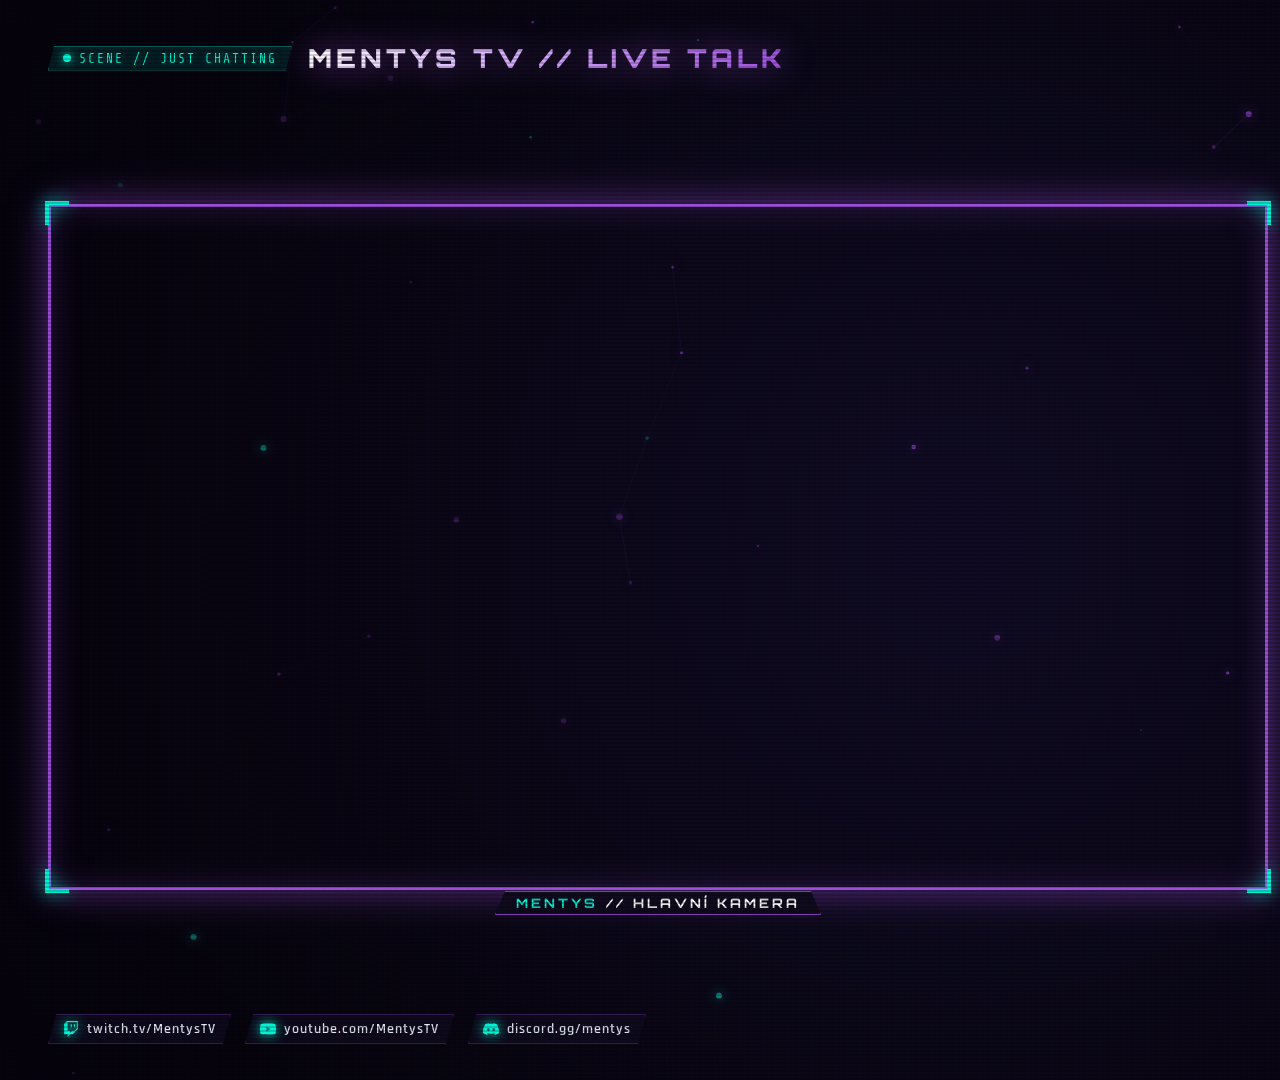
<file: stream_package/scenes/just_chatting.html>
<!DOCTYPE html>
<html lang="cs">
<head>
  <meta charset="UTF-8">
  <title>MentysTV // Just Chatting (Povídání & Hosté)</title>
  <meta name="viewport" content="width=1920, height=1080, initial-scale=1.0">
  <link rel="stylesheet" href="../css/stream_theme.css">
  <style>
    .chatting-layout {
      position: relative;
      z-index: 10;
      width: 100%;
      height: 100%;
      padding: 36px 48px;
      display: flex;
      flex-direction: column;
      justify-content: space-between;
    }

    /* Top Bar */
    .chatting-top {
      display: flex;
      align-items: center;
      justify-content: space-between;
    }

    .chatting-main-area {
      display: grid;
      grid-template-columns: 1220px 1fr;
      gap: 36px;
      flex: 1;
      margin: 24px 0;
      align-items: center;
    }

    /* Big Cam Container */
    .big-cam-frame {
      width: 100%;
      height: 686px; /* 16:9 for 1220 width */
      border: 3px solid var(--neon-violet);
      box-shadow: 0 0 35px rgba(157, 78, 221, 0.6), inset 0 0 30px rgba(157, 78, 221, 0.25);
      position: relative;
      background: rgba(10, 8, 22, 0.2);
    }

    /* Chat Panel */
    .chat-panel-container {
      height: 686px;
      display: flex;
      flex-direction: column;
    }

    .chat-panel-header {
      background: rgba(14, 11, 28, 0.95);
      border: 1px solid var(--hud-border);
      border-bottom: none;
      padding: 12px 20px;
      font-family: var(--font-display);
      font-size: 14px;
      font-weight: 700;
      letter-spacing: 3px;
      color: var(--neon-cyan);
      display: flex;
      align-items: center;
      justify-content: space-between;
      clip-path: polygon(10px 0, 100% 0, 100% 100%, 0 100%);
    }

    .chat-panel-body {
      flex: 1;
      background: rgba(12, 9, 24, 0.65);
      border: 1px solid var(--hud-border);
      backdrop-filter: blur(16px);
      padding: 20px;
      display: flex;
      flex-direction: column;
      justify-content: flex-end;
      gap: 14px;
      clip-path: polygon(0 0, 100% 0, 100% calc(100% - 14px), calc(100% - 14px) 100%, 0 100%);
    }

    .chat-msg-row {
      display: flex;
      flex-direction: column;
      gap: 4px;
      background: rgba(255, 255, 255, 0.03);
      padding: 8px 12px;
      border-left: 3px solid var(--neon-violet);
    }

    .chat-author-name {
      font-family: var(--font-display);
      font-size: 13px;
      font-weight: 700;
      color: var(--neon-cyan);
    }

    .chat-msg-text {
      font-size: 15px;
      color: #e2e8f0;
      line-height: 1.4;
    }

    /* Bottom Bar */
    .chatting-bottom {
      display: flex;
      align-items: center;
      justify-content: space-between;
    }
  </style>
</head>
<body class="stream-scene">
  <canvas id="bg-canvas"></canvas>
  <div class="cyber-vignette"></div>
  <div class="scanlines"></div>

  <!-- Main Container -->
  <div class="chatting-layout">
    <!-- Top Header -->
    <div class="chatting-top">
      <div style="display: flex; align-items: center; gap: 16px;">
        <div class="cyber-badge">
          <span class="pulse-dot"></span>
          <span>SCENE // JUST CHATTING</span>
        </div>
        <h2 class="cyber-title" style="font-size: 26px;">MENTYS TV // LIVE TALK</h2>
      </div>

      <div class="stream-ticker">
        <div class="ticker-item">
          <div class="ticker-icon">★</div>
          <div>
            <div class="ticker-label">Poslední Follower</div>
            <div class="ticker-value">CyberNinja_99</div>
          </div>
        </div>
        <div class="ticker-divider"></div>
        <div class="ticker-item">
          <div class="ticker-icon">♦</div>
          <div>
            <div class="ticker-label">Poslední Sub</div>
            <div class="ticker-value">VortexCZ</div>
          </div>
        </div>
      </div>
    </div>

    <!-- Center Stage: Big Webcam + Chat Box -->
    <div class="chatting-main-area">
      <!-- Big Cam -->
      <div class="big-cam-frame">
        <div class="cam-bracket-tl"></div>
        <div class="cam-bracket-tr"></div>
        <div class="cam-bracket-bl"></div>
        <div class="cam-bracket-br"></div>
        <div class="cam-tag">
          <span class="tag-highlight">MENTYS</span> // HLAVNÍ KAMERA
        </div>
      </div>

      <!-- Chat Box -->
      <div class="chat-panel-container">
        <div class="chat-panel-header">
          <div style="display: flex; align-items: center; gap: 8px;">
            <span class="pulse-dot"></span>
            <span>STREAM CHAT</span>
          </div>
          <span style="font-family: var(--font-mono); font-size: 11px; color: #94a3b8;">LIVE FEED</span>
        </div>
        <div class="chat-panel-body">
          <div class="chat-msg-row">
            <div class="chat-author-name">CyberGamer_CZ:</div>
            <div class="chat-msg-text">Ahoj Mentysi! Co dneska plánuješ hrát po pokecu?</div>
          </div>
          <div class="chat-msg-row" style="border-left-color: var(--neon-cyan);">
            <div class="chat-author-name" style="color: var(--neon-pink);">Aneta_V:</div>
            <div class="chat-msg-text">Zdravím všechny v chatu! 💜 Ten design je top!</div>
          </div>
          <div class="chat-msg-row">
            <div class="chat-author-name">VortexCZ:</div>
            <div class="chat-msg-text">Dneska padne rekord v subs, to je jasný! ⚡</div>
          </div>
        </div>
      </div>
    </div>

    <!-- Bottom Socials -->
    <div class="chatting-bottom">
      <div class="social-pills">
        <div class="social-pill">
          <svg viewBox="0 0 24 24"><path d="M11.571 4.714h1.715v5.143H11.57zm4.715 0H18v5.143h-1.714zM6 0L1.714 4.286v15.428h5.143V24l4.286-4.286h3.428L22.286 12V0zm14.571 11.143l-3.428 3.428h-3.429l-3 3v-3H6.857V1.714h13.714z"/></svg>
          <span>twitch.tv/MentysTV</span>
        </div>
        <div class="social-pill">
          <svg viewBox="0 0 24 24"><path d="M23.498 6.186a3.016 3.016 0 0 0-2.122-2.136C19.505 3.545 12 3.545 12 3.545s-7.505 0-9.377.505A3.017 3.017 0 0 0 .502 6.186C0 8.07 0 12 0 12s0 3.93.502 5.814a3.016 3.016 0 0 0 2.122 2.136c1.871.505 9.376.505 9.376.505s7.505 0 9.377-.505a3.015 3.015 0 0 0 2.122-2.136C24 15.93 24 12 24 12s0-3.93-.502-5.814zM9.545 15.568V8.432L15.818 12l-6.273 3.568z"/></svg>
          <span>youtube.com/MentysTV</span>
        </div>
        <div class="social-pill">
          <svg viewBox="0 0 24 24"><path d="M20.317 4.37a19.791 19.791 0 0 0-4.885-1.515.074.074 0 0 0-.079.037c-.21.375-.444.864-.608 1.25a18.27 18.27 0 0 0-5.487 0 12.64 12.64 0 0 0-.617-1.25.077.077 0 0 0-.079-.037A19.736 19.736 0 0 0 3.677 4.37a.07.07 0 0 0-.032.027C.533 9.046-.32 13.58.099 18.057a.082.082 0 0 0 .031.057 19.9 19.9 0 0 0 5.993 3.03.078.078 0 0 0 .084-.028c.462-.63.874-1.295 1.226-1.994.021-.041.001-.09-.041-.106a13.107 13.107 0 0 1-1.872-.892.077.077 0 0 1-.008-.128 10.2 10.2 0 0 0 .372-.292.074.074 0 0 1 .077-.01c3.929 1.793 8.18 1.793 12.061 0a.074.074 0 0 1 .078.01c.12.098.246.198.373.292a.077.077 0 0 1-.006.127 12.299 12.299 0 0 1-1.873.894.077.077 0 0 0-.041.107c.36.698.772 1.362 1.225 1.993a.076.076 0 0 0 .084.028 19.839 19.839 0 0 0 6.002-3.03.077.077 0 0 0 .032-.054c.5-5.177-.838-9.674-3.549-13.66a.061.061 0 0 0-.031-.028zM8.02 15.33c-1.183 0-2.157-1.085-2.157-2.419 0-1.333.956-2.419 2.157-2.419 1.21 0 2.176 1.096 2.157 2.42 0 1.333-.956 2.418-2.157 2.418zm7.975 0c-1.183 0-2.157-1.085-2.157-2.419 0-1.333.955-2.419 2.157-2.419 1.21 0 2.176 1.096 2.157 2.42 0 1.333-.946 2.418-2.157 2.418z"/></svg>
          <span>discord.gg/mentys</span>
        </div>
      </div>

      <div style="font-family: var(--font-mono); font-size: 13px; color: var(--neon-cyan); letter-spacing: 2px;">
        // MENTYS STREAM SUITE v1.0
      </div>
    </div>
  </div>

  <script src="../js/stream_core.js"></script>
  <script>
    document.addEventListener('DOMContentLoaded', () => {
      new CyberBackground('bg-canvas');
    });
  </script>
</body>
</html>
</file>
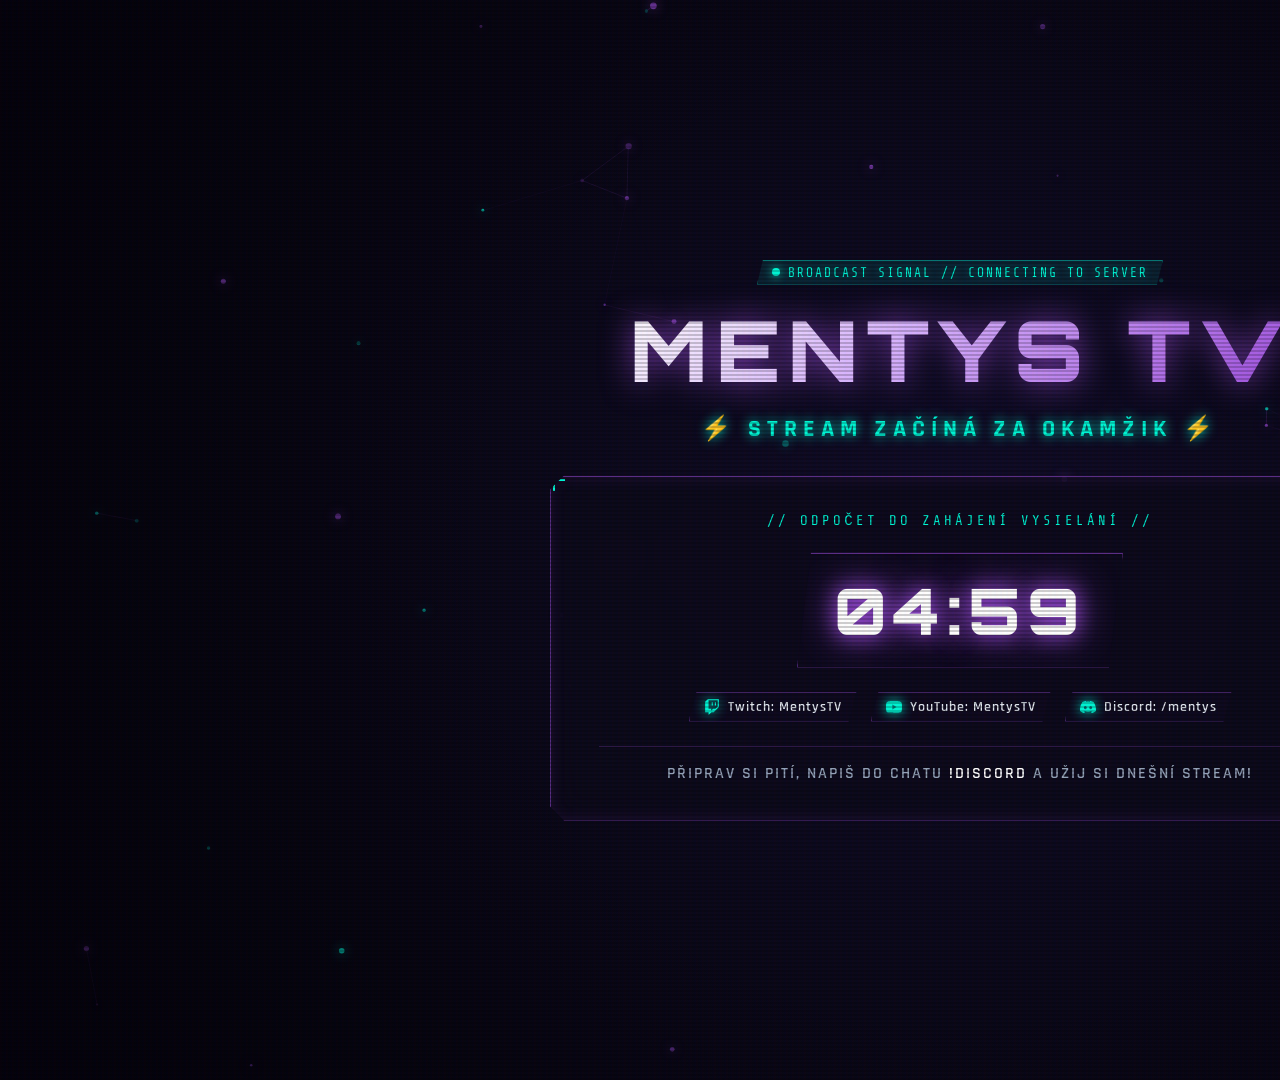
<file: stream_package/scenes/starting_soon.html>
<!DOCTYPE html>
<html lang="cs">
<head>
  <meta charset="UTF-8">
  <title>MentysTV // Stream Začíná (Starting Soon)</title>
  <meta name="viewport" content="width=1920, height=1080, initial-scale=1.0">
  <link rel="stylesheet" href="../css/stream_theme.css">
  <style>
    .starting-container {
      position: relative;
      z-index: 10;
      width: 100%;
      height: 100%;
      display: flex;
      flex-direction: column;
      align-items: center;
      justify-content: center;
      gap: 32px;
    }

    .brand-box {
      display: flex;
      flex-direction: column;
      align-items: center;
      gap: 12px;
    }

    .main-logo-text {
      font-size: 84px;
      letter-spacing: 8px;
    }

    .sub-status-text {
      font-family: var(--font-hud);
      font-size: 24px;
      font-weight: 700;
      letter-spacing: 6px;
      color: var(--neon-cyan);
      text-transform: uppercase;
      text-shadow: 0 0 12px var(--neon-cyan);
      display: flex;
      align-items: center;
      gap: 12px;
    }

    .starting-card {
      width: 820px;
      padding: 36px 48px;
      display: flex;
      flex-direction: column;
      align-items: center;
      gap: 24px;
    }

    .tips-marquee {
      font-family: var(--font-hud);
      font-size: 16px;
      font-weight: 600;
      color: #94a3b8;
      letter-spacing: 2px;
      text-transform: uppercase;
      border-top: 1px solid rgba(157, 78, 221, 0.3);
      padding-top: 16px;
      width: 100%;
      text-align: center;
    }

    .tips-marquee span {
      color: #fff;
    }
  </style>
</head>
<body class="stream-scene">
  <canvas id="bg-canvas"></canvas>
  <div class="cyber-vignette"></div>
  <div class="scanlines"></div>

  <div class="starting-container">
    <!-- Brand / Status -->
    <div class="brand-box">
      <div class="cyber-badge">
        <span class="pulse-dot"></span>
        <span>BROADCAST SIGNAL // CONNECTING TO SERVER</span>
      </div>
      <h1 class="cyber-title main-logo-text ambient-glow">MENTYS TV</h1>
      <div class="sub-status-text">
        <span>⚡ STREAM ZAČÍNÁ ZA OKAMŽIK ⚡</span>
      </div>
    </div>

    <!-- Center Card with Countdown -->
    <div class="cyber-panel starting-card">
      <div class="countdown-label">// ODPOČET DO ZAHÁJENÍ VYSIELÁNÍ //</div>
      
      <div class="countdown-box">
        <div class="countdown-time" id="countdown-display">05:00</div>
      </div>

      <!-- Socials -->
      <div class="social-pills">
        <div class="social-pill">
          <svg viewBox="0 0 24 24"><path d="M11.571 4.714h1.715v5.143H11.57zm4.715 0H18v5.143h-1.714zM6 0L1.714 4.286v15.428h5.143V24l4.286-4.286h3.428L22.286 12V0zm14.571 11.143l-3.428 3.428h-3.429l-3 3v-3H6.857V1.714h13.714z"/></svg>
          <span>Twitch: MentysTV</span>
        </div>
        <div class="social-pill">
          <svg viewBox="0 0 24 24"><path d="M23.498 6.186a3.016 3.016 0 0 0-2.122-2.136C19.505 3.545 12 3.545 12 3.545s-7.505 0-9.377.505A3.017 3.017 0 0 0 .502 6.186C0 8.07 0 12 0 12s0 3.93.502 5.814a3.016 3.016 0 0 0 2.122 2.136c1.871.505 9.376.505 9.376.505s7.505 0 9.377-.505a3.015 3.015 0 0 0 2.122-2.136C24 15.93 24 12 24 12s0-3.93-.502-5.814zM9.545 15.568V8.432L15.818 12l-6.273 3.568z"/></svg>
          <span>YouTube: MentysTV</span>
        </div>
        <div class="social-pill">
          <svg viewBox="0 0 24 24"><path d="M20.317 4.37a19.791 19.791 0 0 0-4.885-1.515.074.074 0 0 0-.079.037c-.21.375-.444.864-.608 1.25a18.27 18.27 0 0 0-5.487 0 12.64 12.64 0 0 0-.617-1.25.077.077 0 0 0-.079-.037A19.736 19.736 0 0 0 3.677 4.37a.07.07 0 0 0-.032.027C.533 9.046-.32 13.58.099 18.057a.082.082 0 0 0 .031.057 19.9 19.9 0 0 0 5.993 3.03.078.078 0 0 0 .084-.028c.462-.63.874-1.295 1.226-1.994.021-.041.001-.09-.041-.106a13.107 13.107 0 0 1-1.872-.892.077.077 0 0 1-.008-.128 10.2 10.2 0 0 0 .372-.292.074.074 0 0 1 .077-.01c3.929 1.793 8.18 1.793 12.061 0a.074.074 0 0 1 .078.01c.12.098.246.198.373.292a.077.077 0 0 1-.006.127 12.299 12.299 0 0 1-1.873.894.077.077 0 0 0-.041.107c.36.698.772 1.362 1.225 1.993a.076.076 0 0 0 .084.028 19.839 19.839 0 0 0 6.002-3.03.077.077 0 0 0 .032-.054c.5-5.177-.838-9.674-3.549-13.66a.061.061 0 0 0-.031-.028zM8.02 15.33c-1.183 0-2.157-1.085-2.157-2.419 0-1.333.956-2.419 2.157-2.419 1.21 0 2.176 1.096 2.157 2.42 0 1.333-.956 2.418-2.157 2.418zm7.975 0c-1.183 0-2.157-1.085-2.157-2.419 0-1.333.955-2.419 2.157-2.419 1.21 0 2.176 1.096 2.157 2.42 0 1.333-.946 2.418-2.157 2.418z"/></svg>
          <span>Discord: /mentys</span>
        </div>
      </div>

      <div class="tips-marquee">
        Připrav si pití, napiš do chatu <span>!discord</span> a užij si dnešní stream!
      </div>
    </div>
  </div>

  <script src="../js/stream_core.js"></script>
  <script>
    document.addEventListener('DOMContentLoaded', () => {
      new CyberBackground('bg-canvas');
      new StreamCountdown('countdown-display', 300, () => {
        document.getElementById('countdown-display').textContent = "ONLINE";
        document.getElementById('countdown-display').style.color = "var(--neon-cyan)";
      });
    });
  </script>
</body>
</html>
</file>
<file: stream_package/css/stream_theme.css>
/* ==============================================================================
   CYBER VIOLET // STREAM THEME CSS (OBS BROWSER SOURCE SUITE)
   Designed for MentysTV // 1920x1080 60FPS Hardware Accelerated
   ============================================================================== */

@import url('https://fonts.googleapis.com/css2?family=Orbitron:wght@500;700;900&family=Rajdhani:wght@500;600;700&family=Share+Tech+Mono&display=swap');

:root {
  --neon-violet: #9d4edd;
  --neon-purple: #7928ca;
  --neon-magenta: #e024c3;
  --neon-pink: #ff007f;
  --neon-cyan: #00f5d4;
  --neon-blue: #00bbf9;
  
  --bg-dark: #07060e;
  --bg-panel: rgba(14, 11, 28, 0.78);
  --bg-glass: rgba(22, 16, 45, 0.65);
  
  --hud-border: rgba(157, 78, 221, 0.55);
  --hud-glow: rgba(157, 78, 221, 0.35);
  --cyan-glow: rgba(0, 245, 212, 0.35);
  
  --font-display: 'Orbitron', -apple-system, BlinkMacSystemFont, sans-serif;
  --font-hud: 'Rajdhani', sans-serif;
  --font-mono: 'Share Tech Mono', monospace;
}

* {
  margin: 0;
  padding: 0;
  box-sizing: border-box;
}

body, html {
  width: 1920px;
  height: 1080px;
  overflow: hidden;
  background: transparent;
  font-family: var(--font-hud);
  color: #fff;
  user-select: none;
  -webkit-font-smoothing: antialiased;
}

/* Fullscreen Background & Scanline Overlay */
.stream-scene {
  position: relative;
  width: 1920px;
  height: 1080px;
  overflow: hidden;
  background: radial-gradient(circle at center, #110d29 0%, #06050c 80%, #020205 100%);
  display: flex;
  flex-direction: column;
}

.transparent-scene {
  background: transparent !important;
}

/* Cyber Scanlines */
.scanlines {
  position: absolute;
  top: 0;
  left: 0;
  width: 100%;
  height: 100%;
  pointer-events: none;
  background: linear-gradient(
    rgba(18, 16, 38, 0) 50%, 
    rgba(0, 0, 0, 0.25) 50%
  ), linear-gradient(
    90deg,
    rgba(255, 0, 0, 0.03),
    rgba(0, 255, 0, 0.01),
    rgba(0, 0, 255, 0.03)
  );
  background-size: 100% 4px, 6px 100%;
  z-index: 99;
  opacity: 0.75;
}

/* Cyber Vignette & Radial Glow */
.cyber-vignette {
  position: absolute;
  inset: 0;
  pointer-events: none;
  background: radial-gradient(circle at center, transparent 40%, rgba(5, 3, 15, 0.8) 100%);
  z-index: 2;
}

/* Background Particle Canvas */
#bg-canvas {
  position: absolute;
  top: 0;
  left: 0;
  width: 1920px;
  height: 1080px;
  z-index: 1;
}

/* ==============================================================================
   CYBER HUD PANELS & FRAMES
   ============================================================================== */

.cyber-panel {
  position: relative;
  background: var(--bg-panel);
  border: 1px solid var(--hud-border);
  backdrop-filter: blur(16px);
  -webkit-backdrop-filter: blur(16px);
  box-shadow: 0 8px 32px rgba(0, 0, 0, 0.6),
              inset 0 0 15px rgba(157, 78, 221, 0.15),
              0 0 20px var(--hud-glow);
  clip-path: polygon(
    0 14px, 
    14px 0, 
    calc(100% - 14px) 0, 
    100% 14px, 
    100% calc(100% - 14px), 
    calc(100% - 14px) 100%, 
    14px 100%, 
    0 calc(100% - 14px)
  );
}

/* Corner Notch Accents */
.cyber-panel::before,
.cyber-panel::after {
  content: '';
  position: absolute;
  width: 10px;
  height: 10px;
  border: 2px solid var(--neon-cyan);
  pointer-events: none;
}
.cyber-panel::before {
  top: 2px;
  left: 2px;
  border-right: none;
  border-bottom: none;
}
.cyber-panel::after {
  bottom: 2px;
  right: 2px;
  border-left: none;
  border-top: none;
}

/* Cyber Title / Headers */
.cyber-title {
  font-family: var(--font-display);
  font-weight: 900;
  text-transform: uppercase;
  letter-spacing: 4px;
  background: linear-gradient(135deg, #ffffff 0%, #d8b4fe 40%, var(--neon-violet) 100%);
  -webkit-background-clip: text;
  -webkit-text-fill-color: transparent;
  filter: drop-shadow(0 0 16px rgba(157, 78, 221, 0.8));
}

.cyber-title-cyan {
  background: linear-gradient(135deg, #ffffff 0%, var(--neon-cyan) 60%, var(--neon-blue) 100%);
  -webkit-background-clip: text;
  -webkit-text-fill-color: transparent;
  filter: drop-shadow(0 0 16px rgba(0, 245, 212, 0.7));
}

/* Badge / Pill */
.cyber-badge {
  display: inline-flex;
  align-items: center;
  gap: 8px;
  padding: 4px 14px;
  font-family: var(--font-mono);
  font-size: 13px;
  letter-spacing: 2px;
  color: var(--neon-cyan);
  background: rgba(0, 245, 212, 0.1);
  border: 1px solid rgba(0, 245, 212, 0.4);
  clip-path: polygon(6px 0, 100% 0, calc(100% - 6px) 100%, 0 100%);
  text-shadow: 0 0 8px var(--cyan-glow);
}

.pulse-dot {
  width: 8px;
  height: 8px;
  border-radius: 50%;
  background: var(--neon-cyan);
  box-shadow: 0 0 10px var(--neon-cyan);
  animation: pulseDot 1.4s infinite ease-in-out;
}

@keyframes pulseDot {
  0%, 100% { opacity: 1; transform: scale(1); }
  50% { opacity: 0.3; transform: scale(0.75); }
}

/* ==============================================================================
   WEBCAM FRAMES (16:9 & 4:3)
   ============================================================================== */

.webcam-container {
  position: relative;
  display: flex;
  flex-direction: column;
}

.webcam-border-16-9 {
  width: 480px;
  height: 270px;
  border: 2px solid var(--neon-violet);
  box-shadow: 0 0 24px rgba(157, 78, 221, 0.6), inset 0 0 20px rgba(157, 78, 221, 0.2);
  background: rgba(14, 11, 28, 0.2);
  position: relative;
  overflow: visible;
}

.webcam-border-4-3 {
  width: 400px;
  height: 300px;
  border: 2px solid var(--neon-violet);
  box-shadow: 0 0 24px rgba(157, 78, 221, 0.6), inset 0 0 20px rgba(157, 78, 221, 0.2);
  background: rgba(14, 11, 28, 0.2);
  position: relative;
}

/* Corner neon brackets for cam frame */
.cam-bracket-tl {
  position: absolute;
  top: -6px;
  left: -6px;
  width: 24px;
  height: 24px;
  border-top: 4px solid var(--neon-cyan);
  border-left: 4px solid var(--neon-cyan);
  filter: drop-shadow(0 0 8px var(--neon-cyan));
}
.cam-bracket-tr {
  position: absolute;
  top: -6px;
  right: -6px;
  width: 24px;
  height: 24px;
  border-top: 4px solid var(--neon-cyan);
  border-right: 4px solid var(--neon-cyan);
  filter: drop-shadow(0 0 8px var(--neon-cyan));
}
.cam-bracket-bl {
  position: absolute;
  bottom: -6px;
  left: -6px;
  width: 24px;
  height: 24px;
  border-bottom: 4px solid var(--neon-cyan);
  border-left: 4px solid var(--neon-cyan);
  filter: drop-shadow(0 0 8px var(--neon-cyan));
}
.cam-bracket-br {
  position: absolute;
  bottom: -6px;
  right: -6px;
  width: 24px;
  height: 24px;
  border-bottom: 4px solid var(--neon-cyan);
  border-right: 4px solid var(--neon-cyan);
  filter: drop-shadow(0 0 8px var(--neon-cyan));
}

/* Webcam Tag */
.cam-tag {
  position: absolute;
  bottom: -28px;
  left: 50%;
  transform: translateX(-50%);
  background: rgba(14, 11, 28, 0.95);
  border: 1px solid var(--neon-violet);
  padding: 3px 20px;
  clip-path: polygon(10px 0, calc(100% - 10px) 0, 100% 100%, 0 100%);
  display: flex;
  align-items: center;
  gap: 8px;
  font-family: var(--font-display);
  font-size: 13px;
  font-weight: 700;
  letter-spacing: 3px;
  color: #fff;
  box-shadow: 0 4px 15px rgba(0, 0, 0, 0.8), 0 0 12px var(--hud-glow);
}

.cam-tag .tag-highlight {
  color: var(--neon-cyan);
}

/* ==============================================================================
   EVENT BAR / RECENT TICKER
   ============================================================================== */

.stream-ticker {
  display: flex;
  align-items: center;
  gap: 16px;
  background: rgba(12, 9, 26, 0.85);
  border: 1px solid var(--hud-border);
  backdrop-filter: blur(12px);
  padding: 6px 18px;
  clip-path: polygon(12px 0, 100% 0, calc(100% - 12px) 100%, 0 100%);
  box-shadow: 0 4px 20px rgba(0, 0, 0, 0.5), 0 0 16px var(--hud-glow);
}

.ticker-item {
  display: flex;
  align-items: center;
  gap: 10px;
}

.ticker-icon {
  width: 26px;
  height: 26px;
  border-radius: 4px;
  background: rgba(157, 78, 221, 0.2);
  border: 1px solid var(--neon-violet);
  display: flex;
  align-items: center;
  justify-content: center;
  color: var(--neon-cyan);
  font-size: 13px;
  box-shadow: 0 0 8px var(--hud-glow);
}

.ticker-label {
  font-family: var(--font-mono);
  font-size: 11px;
  text-transform: uppercase;
  letter-spacing: 1.5px;
  color: rgba(255, 255, 255, 0.6);
}

.ticker-value {
  font-family: var(--font-display);
  font-size: 14px;
  font-weight: 700;
  letter-spacing: 1px;
  color: #fff;
  text-shadow: 0 0 8px rgba(255, 255, 255, 0.5);
}

.ticker-divider {
  width: 1px;
  height: 22px;
  background: rgba(157, 78, 221, 0.4);
}

/* ==============================================================================
   SOCIALS BAR
   ============================================================================== */

.social-pills {
  display: flex;
  align-items: center;
  gap: 14px;
}

.social-pill {
  display: flex;
  align-items: center;
  gap: 8px;
  background: rgba(16, 12, 34, 0.7);
  border: 1px solid rgba(157, 78, 221, 0.35);
  padding: 5px 14px;
  clip-path: polygon(8px 0, 100% 0, calc(100% - 8px) 100%, 0 100%);
  font-family: var(--font-hud);
  font-size: 14px;
  font-weight: 600;
  letter-spacing: 1px;
  color: #e2e8f0;
  transition: all 0.3s ease;
}

.social-pill svg {
  width: 16px;
  height: 16px;
  fill: var(--neon-cyan);
  filter: drop-shadow(0 0 6px var(--neon-cyan));
}

/* ==============================================================================
   ALERT BOX STYLES
   ============================================================================== */

.alert-wrapper {
  position: absolute;
  top: 140px;
  left: 50%;
  transform: translateX(-50%);
  display: flex;
  flex-direction: column;
  align-items: center;
  pointer-events: none;
  z-index: 1000;
}

.cyber-alert {
  display: flex;
  flex-direction: column;
  align-items: center;
  background: rgba(12, 8, 26, 0.95);
  border: 2px solid var(--neon-cyan);
  box-shadow: 0 0 40px rgba(0, 245, 212, 0.5), inset 0 0 30px rgba(157, 78, 221, 0.3);
  padding: 24px 50px;
  clip-path: polygon(
    20px 0, 
    calc(100% - 20px) 0, 
    100% 20px, 
    100% calc(100% - 20px), 
    calc(100% - 20px) 100%, 
    20px 100%, 
    0 calc(100% - 20px), 
    0 20px
  );
  animation: alertIn 0.6s cubic-bezier(0.16, 1, 0.3, 1) forwards;
}

.cyber-alert.hide {
  animation: alertOut 0.5s ease forwards;
}

@keyframes alertIn {
  0% { opacity: 0; transform: scale(0.6) translateY(-50px); filter: blur(10px); }
  60% { transform: scale(1.05) translateY(0); filter: blur(0); }
  100% { opacity: 1; transform: scale(1) translateY(0); }
}

@keyframes alertOut {
  0% { opacity: 1; transform: scale(1) translateY(0); }
  100% { opacity: 0; transform: scale(0.8) translateY(-40px); filter: blur(8px); }
}

.alert-image-container {
  width: 100px;
  height: 100px;
  margin-bottom: 12px;
  position: relative;
}

.alert-image {
  width: 100%;
  height: 100%;
  object-fit: contain;
  filter: drop-shadow(0 0 15px var(--neon-violet));
  animation: floatEmote 2s infinite ease-in-out;
}

@keyframes floatEmote {
  0%, 100% { transform: translateY(0) rotate(0deg); }
  50% { transform: translateY(-8px) rotate(4deg); }
}

.alert-title {
  font-family: var(--font-display);
  font-size: 16px;
  letter-spacing: 4px;
  color: var(--neon-cyan);
  text-transform: uppercase;
  margin-bottom: 4px;
  text-shadow: 0 0 12px var(--neon-cyan);
}

.alert-user {
  font-family: var(--font-display);
  font-size: 36px;
  font-weight: 900;
  letter-spacing: 2px;
  background: linear-gradient(135deg, #fff 20%, #e0aaff 60%, var(--neon-pink) 100%);
  -webkit-background-clip: text;
  -webkit-text-fill-color: transparent;
  filter: drop-shadow(0 0 18px var(--neon-pink));
}

.alert-message {
  font-family: var(--font-hud);
  font-size: 18px;
  font-weight: 600;
  color: #cbd5e1;
  margin-top: 6px;
  letter-spacing: 1px;
}

/* ==============================================================================
   COUNTDOWN TIMER
   ============================================================================== */

.countdown-box {
  display: flex;
  align-items: center;
  gap: 16px;
  background: rgba(14, 11, 30, 0.8);
  border: 1px solid var(--hud-border);
  padding: 16px 36px;
  clip-path: polygon(14px 0, 100% 0, calc(100% - 14px) 100%, 0 100%);
  box-shadow: 0 0 30px var(--hud-glow);
}

.countdown-time {
  font-family: var(--font-display);
  font-size: 64px;
  font-weight: 900;
  letter-spacing: 6px;
  color: #fff;
  text-shadow: 0 0 20px var(--neon-violet), 0 0 40px var(--neon-violet);
}

.countdown-label {
  font-family: var(--font-mono);
  font-size: 14px;
  letter-spacing: 3px;
  color: var(--neon-cyan);
  text-transform: uppercase;
}

/* Ambient glow pulses */
@keyframes glowPulse {
  0%, 100% { filter: drop-shadow(0 0 20px rgba(157, 78, 221, 0.7)); }
  50% { filter: drop-shadow(0 0 35px rgba(0, 245, 212, 0.9)); }
}

.ambient-glow {
  animation: glowPulse 4s infinite ease-in-out;
}
</file>
